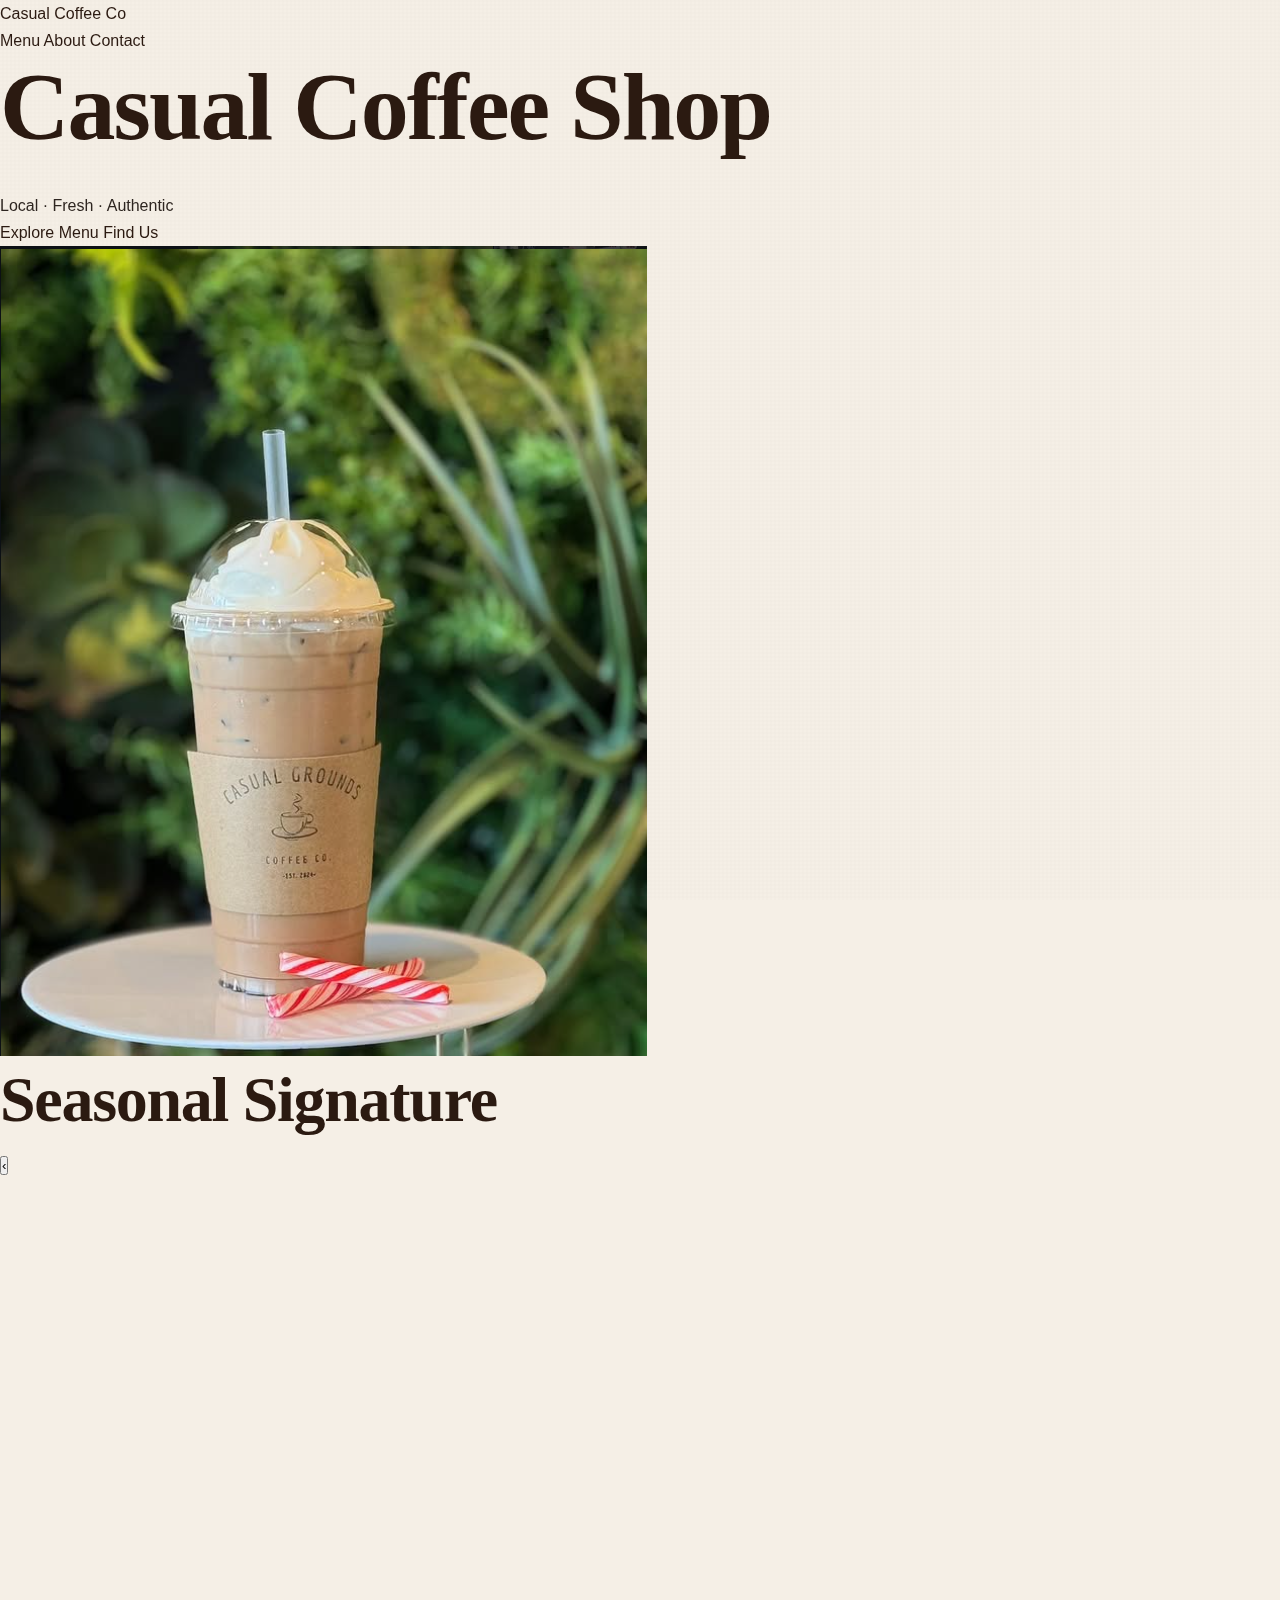
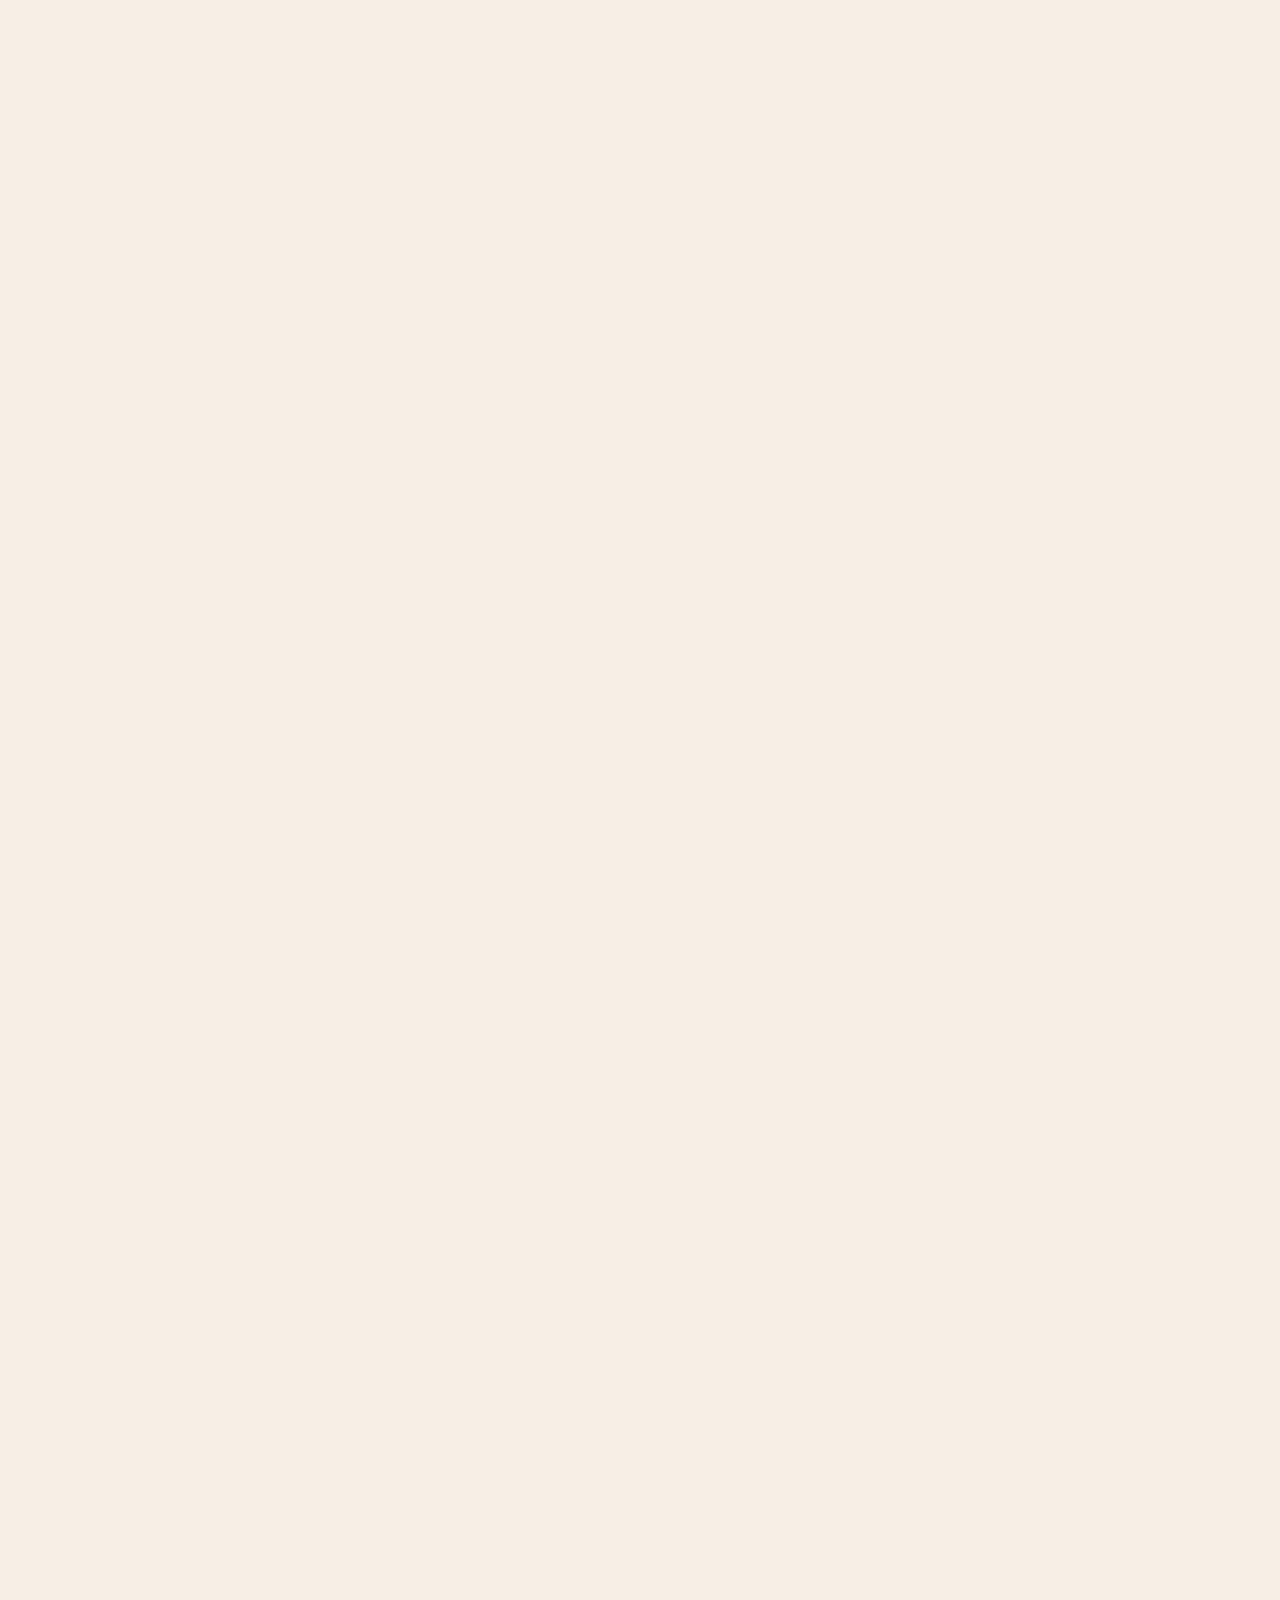
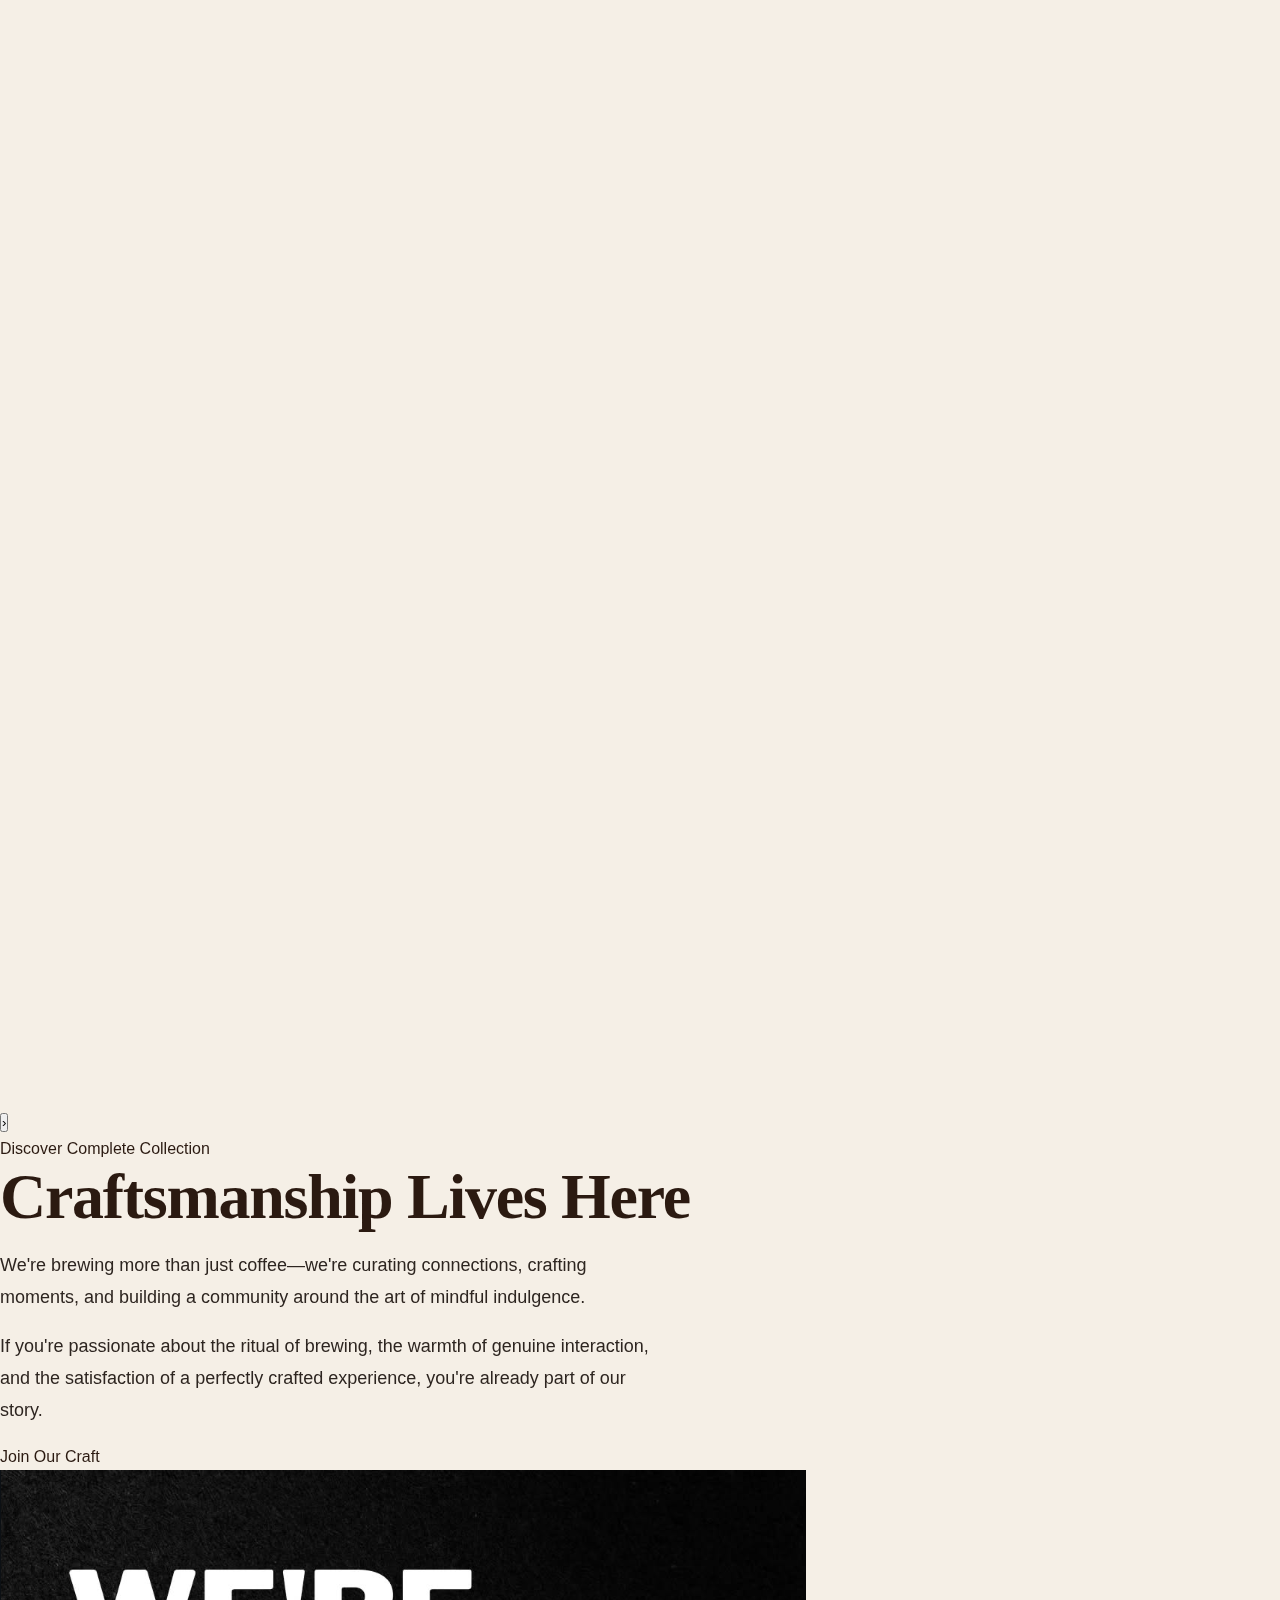
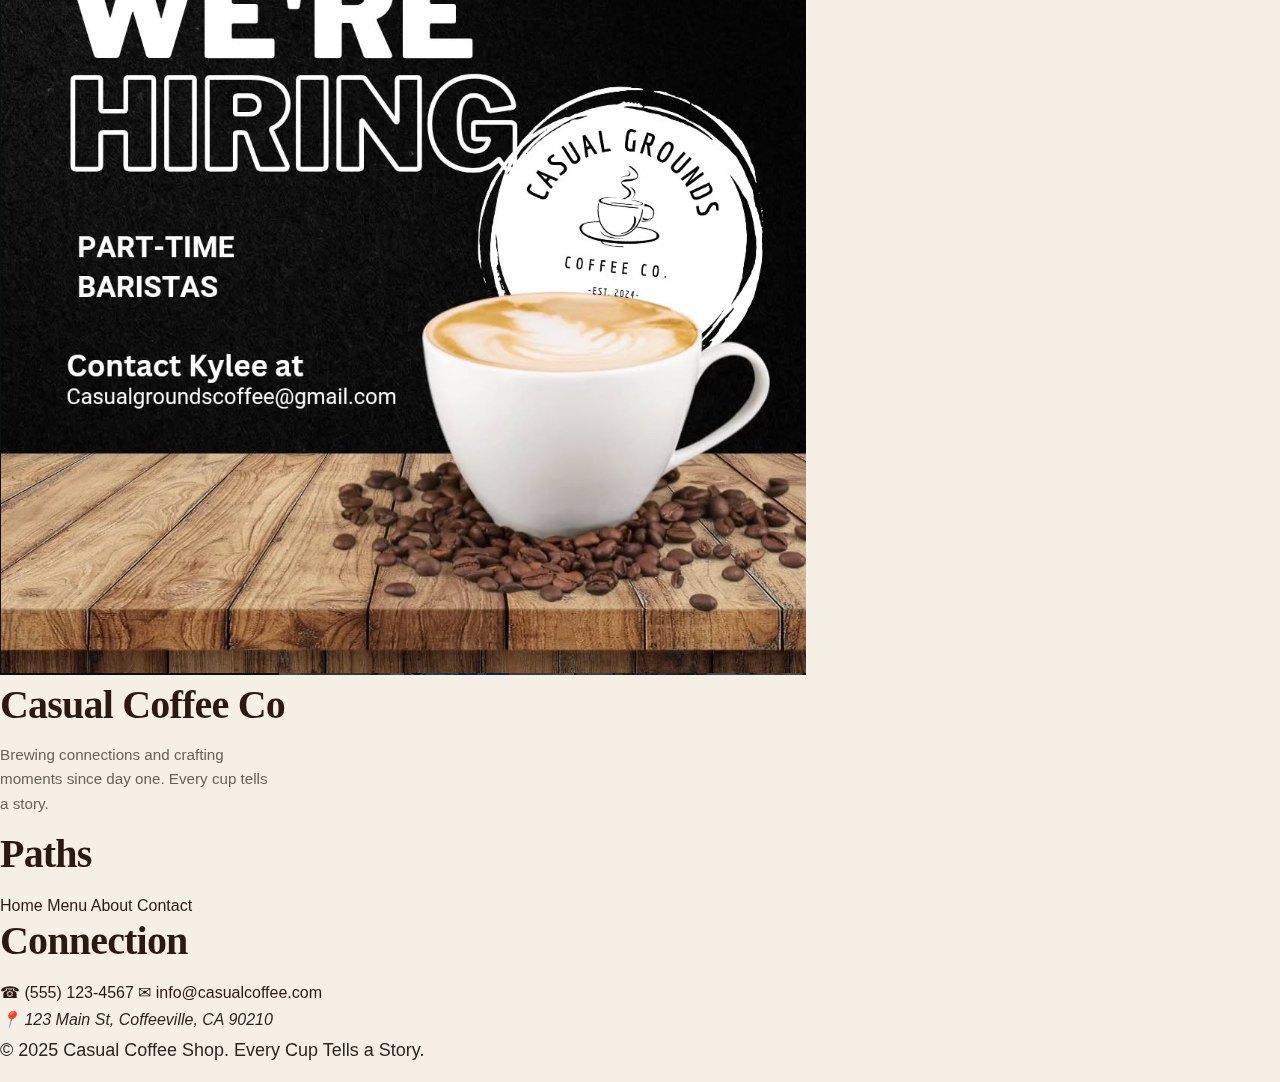
<file: index.html>
<!DOCTYPE html>
<html lang="en">

<head>
    <meta charset="UTF-8">
    <meta name="viewport" content="width=device-width, initial-scale=1.0">
    <meta name="description" content="Casual Coffee Shop - Local Coffee & Pastries">
    <title>Casual Coffee Shop</title>
    <link rel="preconnect" href="https://fonts.googleapis.com">
    <link rel="preconnect" href="https://fonts.gstatic.com" crossorigin>
    <link
        href="https://fonts.googleapis.com/css2?family=Crimson+Text:wght@400;600&family=Space+Grotesk:wght@300;500;700&display=swap"
        rel="stylesheet">
    <link rel="stylesheet" href="src/css/main.css">
    <link rel="stylesheet" href="src/css/responsive.css">
</head>

<body>
    <!-- Navigation with Mobile Menu -->
    <nav class="directional-nav">
        <div class="nav-core">
            <a href="index.html" class="logo-flow text-logo">
                <span class="logo-text">C<span class="logo-accent">a</span>sual</span>
                <span class="logo-slogan">Coffee Co</span>
            </a>

            <div class="nav-paths desktop-nav">
                <a href="src/pages/menu.html" class="path-link menu-path">Menu</a>
                <a href="src/pages/about.html" class="path-link about-path">About</a>
                <a href="src/pages/contact.html" class="path-link contact-path">Contact</a>
            </div>

            <!-- Mobile Menu Toggle -->
            <button class="mobile-menu-toggle" aria-label="Toggle Menu" aria-expanded="false">
                <span class="hamburger-icon"></span>
            </button>
        </div>

        <!-- Mobile Navigation Panel -->
        <div class="nav-paths mobile-nav" aria-hidden="true">
            <a href="src/pages/menu.html" class="path-link">Menu</a>
            <a href="src/pages/about.html" class="path-link">About</a>
            <a href="src/pages/contact.html" class="path-link">Contact</a>
        </div>
    </nav>

    <!-- Mobile Overlay -->
    <div class="mobile-overlay"></div>

    <!-- Fluid Experience -->
    <main class="experience-flow">
        <!-- Editorial Split-Screen Hero -->
        <section class="entry-sequence">
            <!-- Left Panel - Text Content -->
            <div class="atmospheric-layer">
                <div class="floating-statement">
                    <h1 class="architectural-type">
                        <span class="layer-one">Casual</span>
                        <span class="layer-two">Coffee Shop</span>
                    </h1>
                    <div class="essence-marker">
                        <span>Local · Fresh · Authentic</span>
                    </div>
                </div>

                <div class="entry-actions">
                    <a href="src/pages/menu.html" class="flow-action primary-flow">Explore Menu</a>
                    <a href="src/pages/contact.html" class="flow-action secondary-flow">Find Us</a>
                </div>
            </div>

            <!-- Right Panel - Hero Image -->
            <div class="coffee-silhouette">
                <div class="hero-cup-display">
                    <img src="src/images/coffee_cup.png" alt="Artisanal Coffee Cups" loading="eager">
                    <div class="cup-steam">
                        <div class="cup-steam-particle"></div>
                        <div class="cup-steam-particle"></div>
                        <div class="cup-steam-particle"></div>
                    </div>
                </div>
            </div>
        </section>

        <!-- Dynamic Product Landscape -->
        <section class="product-landscape">
            <h2 class="landmark-heading">Seasonal Signature</h2>

            <div class="carousel-container">
                <button class="carousel-arrow carousel-arrow-left" aria-label="Previous items">
                    ‹
                </button>

                <div class="carousel-wrapper">
                    <div class="carousel-track">
                    <!-- Product Pod One -->
                    <div class="product-pod carousel-item">
                        <div class="pod-visual">
                            <div class="shape-carrier">
                                <img src="src/images/white_chocolate_raspberry_macadamia_nut_latte.png"
                                    alt="White Chocolate Raspberry Macadamia Nut Latte" loading="lazy">
                            </div>
                            <div class="pod-accent"></div>
                        </div>
                        <div class="pod-narrative">
                            <h3>Velvet Harmony</h3>
                            <p>White Chocolate Raspberry Macadamia Nut Latte</p>
                            <span class="narrative-accent">Sweet indulgence reimagined</span>
                        </div>
                    </div>

                    <!-- Product Pod Two -->
                    <div class="product-pod carousel-item">
                        <div class="pod-visual">
                            <div class="shape-carrier">
                                <img src="src/images/Eggnog_latte.png" alt="Eggnog Latte" loading="lazy">
                            </div>
                            <div class="pod-accent"></div>
                        </div>
                        <div class="pod-narrative">
                            <h3>Festive Momentum</h3>
                            <p>Eggnog Latte</p>
                            <span class="narrative-accent">Holiday warmth in every sip</span>
                        </div>
                    </div>

                    <!-- Product Pod Three -->
                    <div class="product-pod carousel-item">
                        <div class="pod-visual">
                            <div class="shape-carrier">
                                <img src="src/images/white_chocolate_peppermint_latte.png" alt="White Chocolate Peppermint Latte" loading="lazy">
                            </div>
                            <div class="pod-accent"></div>
                        </div>
                        <div class="pod-narrative">
                            <h3>Winter's Kiss</h3>
                            <p>White Chocolate Peppermint Latte</p>
                            <span class="narrative-accent">Crisp winter refreshment</span>
                        </div>
                    </div>
                    </div>
                </div>

                <button class="carousel-arrow carousel-arrow-right" aria-label="Next items">
                    ›
                </button>
            </div>

            <div class="discovery-portal">
                <a href="src/pages/menu.html" class="portal-link">Discover Complete Collection</a>
            </div>
        </section>

        <!-- Community Canvas -->
        <section class="community-canvas">
            <div class="canvas-composition">
                <div class="narrative-canvas">
                    <h2>Craftsmanship Lives Here</h2>
                    <div class="story-weave">
                        <p class="story-thread">We're brewing more than just coffee—we're curating connections, crafting
                            moments, and building a community around the art of mindful indulgence.</p>
                        <p class="story-thread">If you're passionate about the ritual of brewing, the warmth of genuine
                            interaction, and the satisfaction of a perfectly crafted experience, you're already part of
                            our story.</p>
                    </div>
                    <a href="#" class="canvas-action">Join Our Craft</a>
                </div>

                <div class="visual-canvas">
                    <div class="canvas-frame">
                        <img src="src/images/careers.png" alt="Barista at work" loading="lazy">
                        <div class="frame-depth"></div>
                    </div>
                </div>
            </div>
        </section>
    </main>

    <!-- Branded Footer -->
    <footer class="grounding-footer">
        <div class="footer-fabric">
            <div class="fabric-section">
                <h3 class="fabric-title">Casual Coffee Co</h3>
                <p class="footer-tagline"
                    style="color: var(--latte-cream); opacity: 0.7; font-size: 0.95rem; line-height: 1.6; max-width: 280px;">
                    Brewing connections and crafting moments since day one. Every cup tells a story.</p>
            </div>
            <div class="fabric-section">
                <h3 class="fabric-title">Paths</h3>
                <nav class="path-nav">
                    <a href="#entry-sequence" class="active">Home</a>
                    <a href="src/pages/menu.html">Menu</a>
                    <a href="src/pages/about.html">About</a>
                    <a href="src/pages/contact.html">Contact</a>
                </nav>
            </div>
            <div class="fabric-section">
                <h3 class="fabric-title">Connection</h3>
                <div class="connection-details">
                    <a href="tel:+15551234567" class="connect-link">☎ (555) 123-4567</a>
                    <a href="mailto:info@casualcoffee.com" class="connect-link">✉ info@casualcoffee.com</a>
                    <address class="connect-link">📍 123 Main St, Coffeeville, CA 90210</address>
                </div>
            </div>
        </div>
        <div class="fabric-base">
            <p>&copy; 2025 Casual Coffee Shop. Every Cup Tells a Story.</p>
        </div>
    </footer>

    <script src="src/js/main.js" defer></script>
    <script>
        document.addEventListener('DOMContentLoaded', function() {
            const carouselTrack = document.querySelector('.carousel-track');
            const leftArrow = document.querySelector('.carousel-arrow-left');
            const rightArrow = document.querySelector('.carousel-arrow-right');

            if (carouselTrack && leftArrow && rightArrow) {
                const carouselItems = Array.from(carouselTrack.querySelectorAll('.carousel-item'));
                const itemCount = carouselItems.length;
                const itemWidth = 316; // 300px width + 16px gap

                // Clone items for infinite effect - clone all items and append/prepend
                const clonedItemsAfter = carouselItems.map(item => item.cloneNode(true));
                const clonedItemsBefore = carouselItems.map(item => item.cloneNode(true));

                // Append clones after original items
                clonedItemsAfter.forEach(clone => carouselTrack.appendChild(clone));

                // Prepend clones before original items
                clonedItemsBefore.reverse().forEach(clone => carouselTrack.insertBefore(clone, carouselTrack.firstChild));

                // Start at the first real item (after the prepended clones)
                let currentIndex = itemCount;
                let isAnimating = false;

                // Set initial position without transition
                carouselTrack.style.transition = 'none';
                carouselTrack.style.transform = `translateX(-${currentIndex * itemWidth}px)`;

                // Re-enable transition after a brief moment
                setTimeout(() => {
                    carouselTrack.style.transition = 'transform 0.4s cubic-bezier(0.4, 0, 0.2, 1)';
                }, 50);

                // Function to move carousel
                function moveCarousel(direction) {
                    if (isAnimating) return;
                    isAnimating = true;

                    if (direction === 'left') {
                        currentIndex--;
                    } else {
                        currentIndex++;
                    }

                    // Apply transform with transition
                    carouselTrack.style.transition = 'transform 0.4s cubic-bezier(0.4, 0, 0.2, 1)';
                    carouselTrack.style.transform = `translateX(-${currentIndex * itemWidth}px)`;

                    // After transition, check if we need to reset position
                    setTimeout(() => {
                        // If we're at the end (showing cloned items), reset to the beginning
                        if (currentIndex >= itemCount * 2) {
                            carouselTrack.style.transition = 'none';
                            currentIndex = itemCount;
                            carouselTrack.style.transform = `translateX(-${currentIndex * itemWidth}px)`;
                        }
                        // If we're at the beginning (showing cloned items), reset to the end
                        else if (currentIndex < itemCount) {
                            carouselTrack.style.transition = 'none';
                            currentIndex = itemCount * 2 - 1;
                            carouselTrack.style.transform = `translateX(-${currentIndex * itemWidth}px)`;
                        }

                        isAnimating = false;
                    }, 400); // Match transition duration
                }

                // Arrow event listeners
                leftArrow.addEventListener('click', () => moveCarousel('left'));
                rightArrow.addEventListener('click', () => moveCarousel('right'));
            }
        });
    </script>
</body>

</html>
</file>
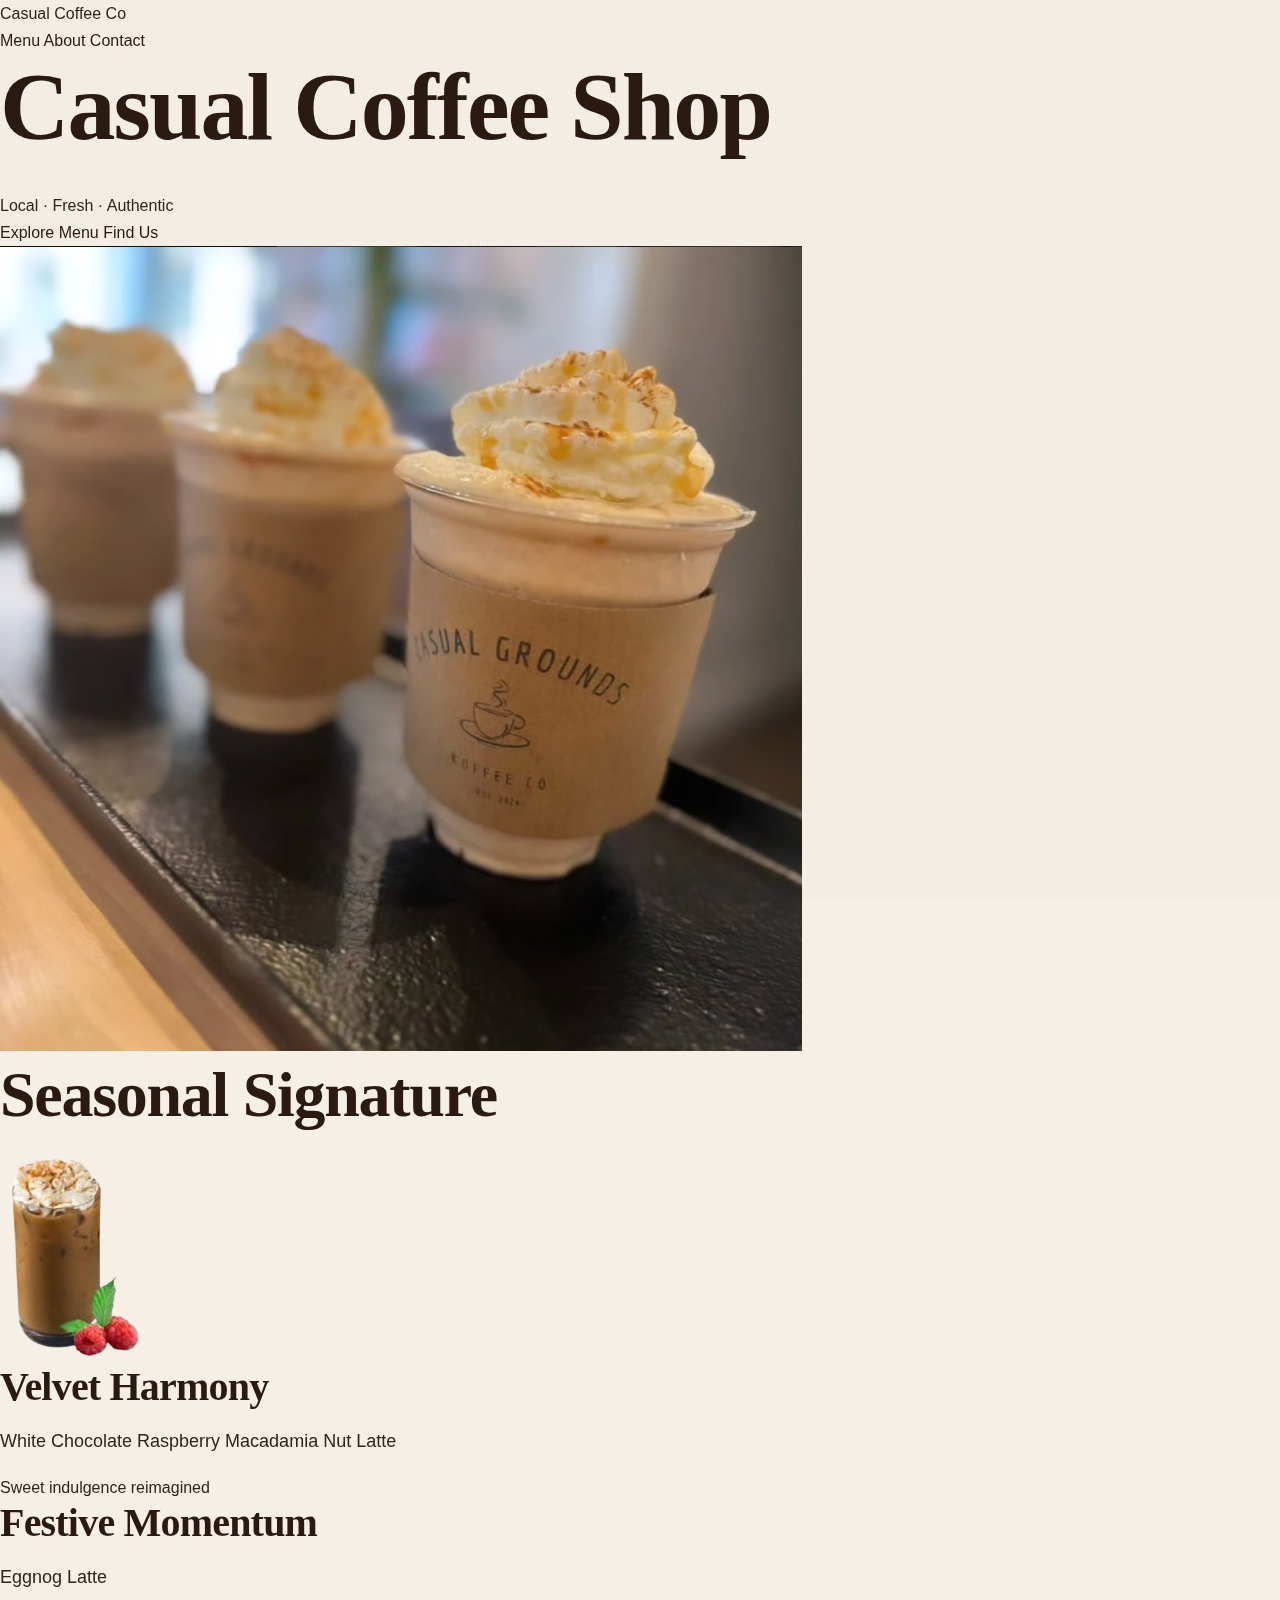
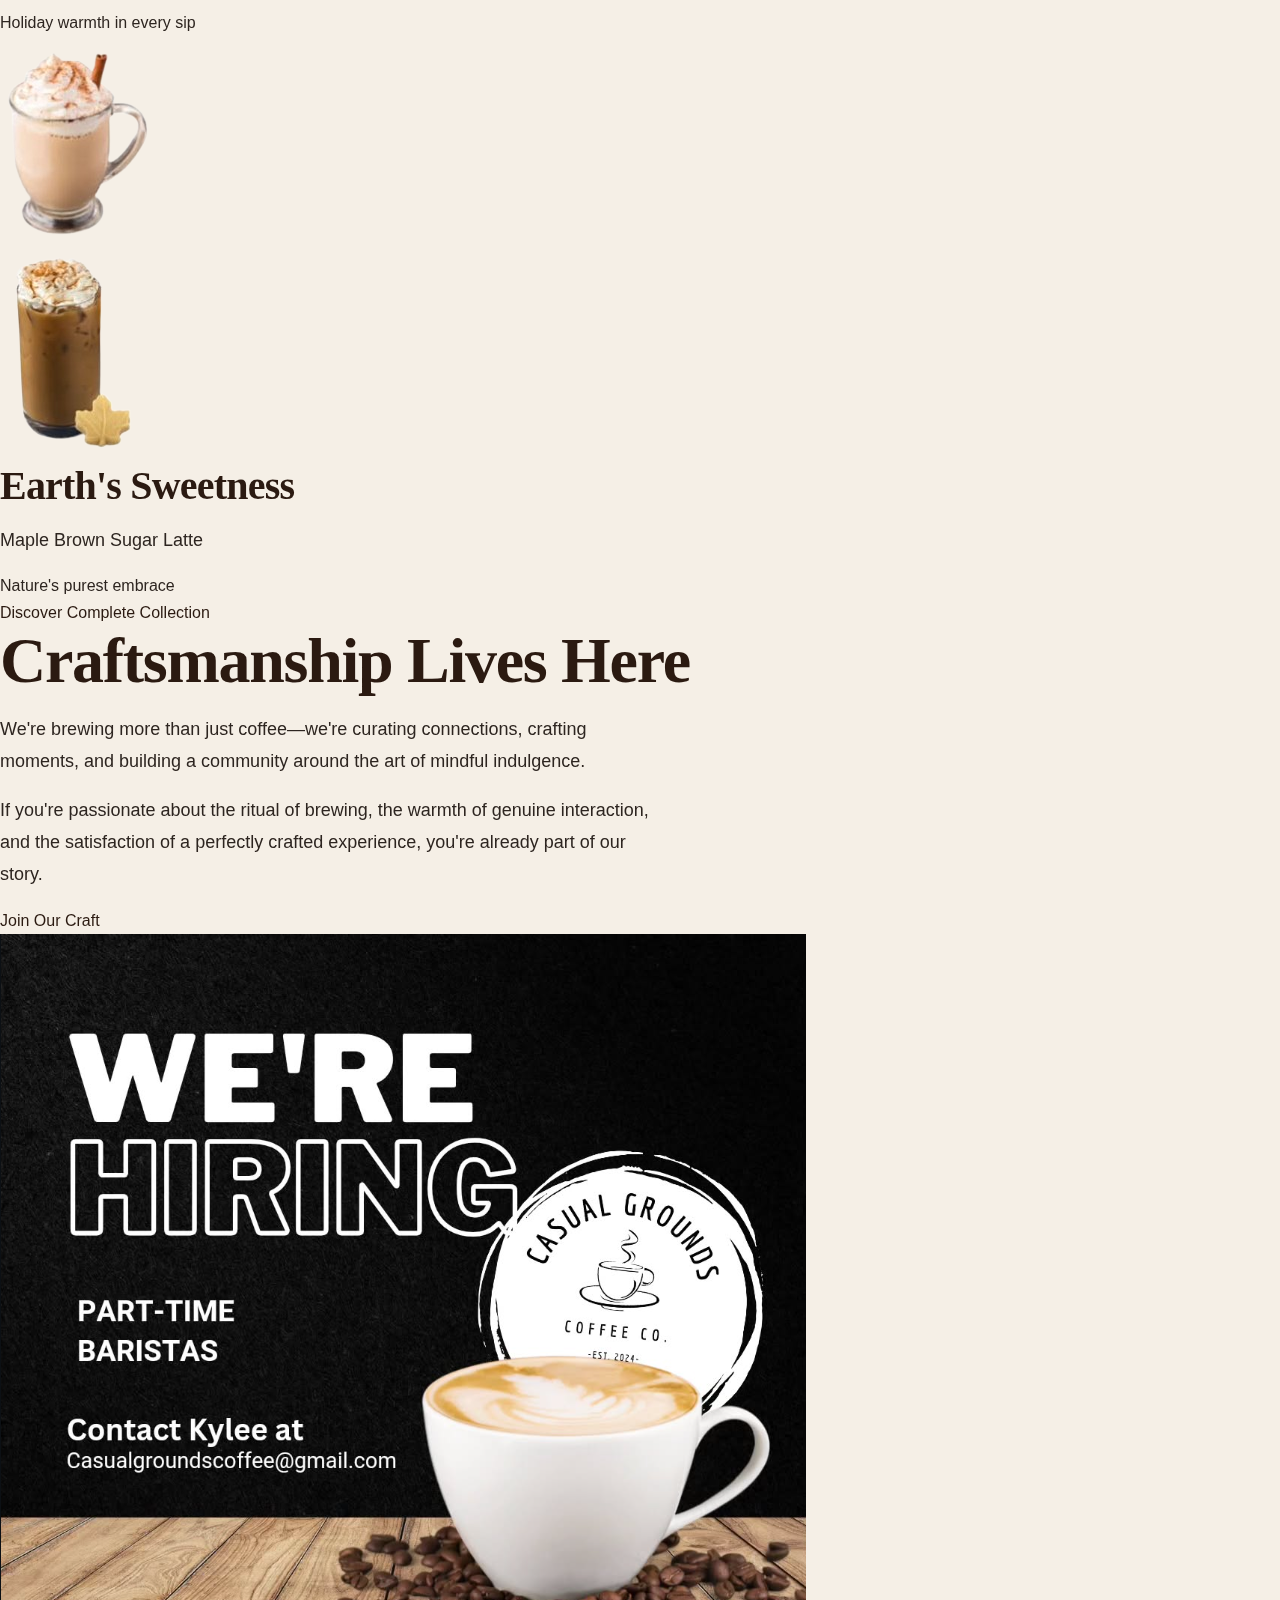
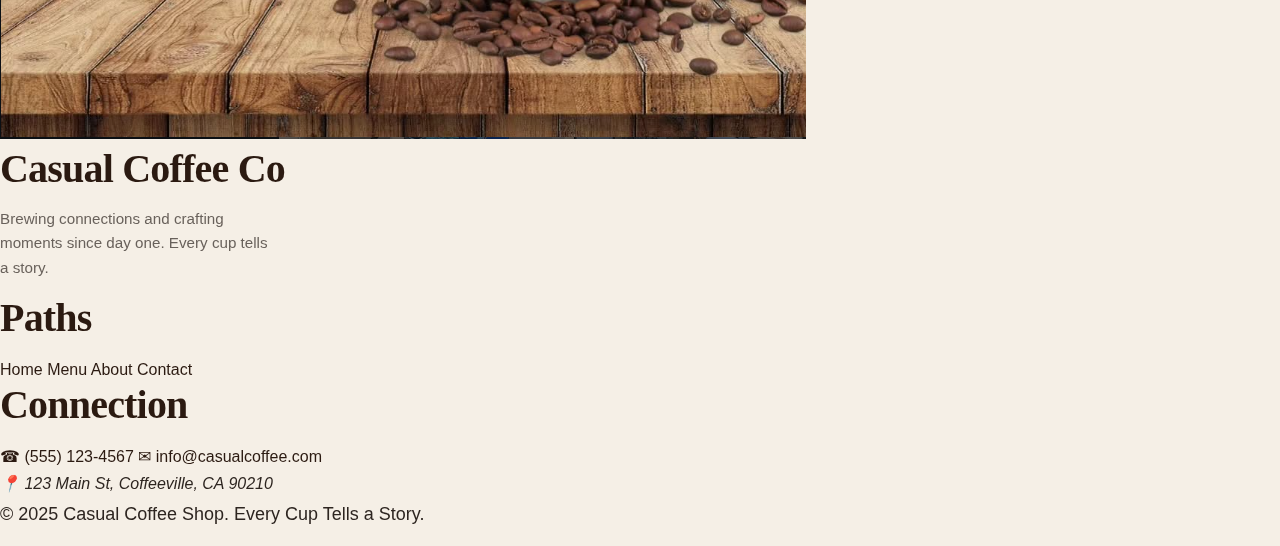
<file: src/index.html>
<!DOCTYPE html>
<html lang="en">

<head>
    <meta charset="UTF-8">
    <meta name="viewport" content="width=device-width, initial-scale=1.0">
    <meta name="description" content="Casual Coffee Shop - Local Coffee & Pastries">
    <title>Casual Coffee Shop</title>
    <link rel="preconnect" href="https://fonts.googleapis.com">
    <link rel="preconnect" href="https://fonts.gstatic.com" crossorigin>
    <link
        href="https://fonts.googleapis.com/css2?family=Crimson+Text:wght@400;600&family=Space+Grotesk:wght@300;500;700&display=swap"
        rel="stylesheet">
    <link rel="stylesheet" href="css/main.css">
    <link rel="stylesheet" href="css/responsive.css">
</head>

<body>
    <!-- Navigation with Mobile Menu -->
    <nav class="directional-nav">
        <div class="nav-core">
            <div class="logo-flow text-logo">
                <span class="logo-text">C<span class="logo-accent">a</span>sual</span>
                <span class="logo-slogan">Coffee Co</span>
            </div>

            <!-- Desktop Navigation -->
            <div class="nav-paths desktop-nav">
                <a href="pages/menu.html" class="path-link menu-path">Menu</a>
                <a href="pages/about.html" class="path-link about-path">About</a>
                <a href="pages/contact.html" class="path-link contact-path">Contact</a>
            </div>

            <!-- Mobile Menu Toggle -->
            <button class="mobile-menu-toggle" aria-label="Toggle Menu" aria-expanded="false">
                <span class="hamburger-icon"></span>
            </button>
        </div>

        <!-- Mobile Navigation Panel -->
        <div class="nav-paths mobile-nav" aria-hidden="true">
            <a href="pages/menu.html" class="path-link">Menu</a>
            <a href="pages/about.html" class="path-link">About</a>
            <a href="pages/contact.html" class="path-link">Contact</a>
        </div>
    </nav>

    <!-- Mobile Overlay -->
    <div class="mobile-overlay"></div>

    <!-- Fluid Experience -->
    <main class="experience-flow">
        <!-- Editorial Split-Screen Hero -->
        <section class="entry-sequence">
            <!-- Left Panel - Text Content -->
            <div class="atmospheric-layer">
                <div class="floating-statement">
                    <h1 class="architectural-type">
                        <span class="layer-one">Casual</span>
                        <span class="layer-two">Coffee Shop</span>
                    </h1>
                    <div class="essence-marker">
                        <span>Local · Fresh · Authentic</span>
                    </div>
                </div>

                <div class="entry-actions">
                    <a href="pages/menu.html" class="flow-action primary-flow">Explore Menu</a>
                    <a href="pages/contact.html" class="flow-action secondary-flow">Find Us</a>
                </div>
            </div>

            <!-- Right Panel - Hero Image -->
            <div class="coffee-silhouette">
                <div class="hero-cup-display">
                    <img src="images/coffeecups.png" alt="Artisanal Coffee Cups" loading="eager">
                    <div class="cup-steam">
                        <div class="cup-steam-particle"></div>
                        <div class="cup-steam-particle"></div>
                        <div class="cup-steam-particle"></div>
                    </div>
                </div>
            </div>
        </section>

        <!-- Dynamic Product Landscape -->
        <section class="product-landscape">
            <h2 class="landmark-heading">Seasonal Signature</h2>

            <div class="scattered-display">
                <!-- Product Pod One -->
                <div class="product-pod pod-primary">
                    <div class="pod-visual">
                        <div class="shape-carrier">
                            <img src="images/white_chocolate_raspberry_macadamia_nut_latte.png"
                                alt="White Chocolate Raspberry Macadamia Nut Latte" loading="lazy">
                        </div>
                        <div class="pod-accent"></div>
                    </div>
                    <div class="pod-narrative">
                        <h3>Velvet Harmony</h3>
                        <p>White Chocolate Raspberry Macadamia Nut Latte</p>
                        <span class="narrative-accent">Sweet indulgence reimagined</span>
                    </div>
                </div>

                <!-- Product Pod Two -->
                <div class="product-pod pod-secondary">
                    <div class="pod-narrative">
                        <h3>Festive Momentum</h3>
                        <p>Eggnog Latte</p>
                        <span class="narrative-accent">Holiday warmth in every sip</span>
                    </div>
                    <div class="pod-visual">
                        <div class="shape-carrier">
                            <img src="images/Eggnog_latte.png" alt="Eggnog Latte" loading="lazy">
                        </div>
                        <div class="pod-accent"></div>
                    </div>
                </div>

                <!-- Product Pod Three -->
                <div class="product-pod pod-tertiary">
                    <div class="pod-visual">
                        <div class="shape-carrier">
                            <img src="images/maple_brown_sugar_latte.png" alt="Maple Brown Sugar Latte" loading="lazy">
                        </div>
                        <div class="pod-accent"></div>
                    </div>
                    <div class="pod-narrative">
                        <h3>Earth's Sweetness</h3>
                        <p>Maple Brown Sugar Latte</p>
                        <span class="narrative-accent">Nature's purest embrace</span>
                    </div>
                </div>
            </div>

            <div class="discovery-portal">
                <a href="pages/menu.html" class="portal-link">Discover Complete Collection</a>
            </div>
        </section>

        <!-- Community Canvas -->
        <section class="community-canvas">
            <div class="canvas-composition">
                <div class="narrative-canvas">
                    <h2>Craftsmanship Lives Here</h2>
                    <div class="story-weave">
                        <p class="story-thread">We're brewing more than just coffee—we're curating connections, crafting
                            moments, and building a community around the art of mindful indulgence.</p>
                        <p class="story-thread">If you're passionate about the ritual of brewing, the warmth of genuine
                            interaction, and the satisfaction of a perfectly crafted experience, you're already part of
                            our story.</p>
                    </div>
                    <a href="#" class="canvas-action">Join Our Craft</a>
                </div>

                <div class="visual-canvas">
                    <div class="canvas-frame">
                        <img src="images/careers.png" alt="Barista at work" loading="lazy">
                        <div class="frame-depth"></div>
                    </div>
                </div>
            </div>
        </section>
    </main>

    <!-- Branded Footer -->
    <footer class="grounding-footer">
        <div class="footer-fabric">
            <div class="fabric-section">
                <h3 class="fabric-title">Casual Coffee Co</h3>
                <p class="footer-tagline"
                    style="color: var(--latte-cream); opacity: 0.7; font-size: 0.95rem; line-height: 1.6; max-width: 280px;">
                    Brewing connections and crafting moments since day one. Every cup tells a story.</p>
            </div>
            <div class="fabric-section">
                <h3 class="fabric-title">Paths</h3>
                <nav class="path-nav">
                    <a href="#entry-sequence" class="active">Home</a>
                    <a href="pages/menu.html">Menu</a>
                    <a href="pages/about.html">About</a>
                    <a href="pages/contact.html">Contact</a>
                </nav>
            </div>
            <div class="fabric-section">
                <h3 class="fabric-title">Connection</h3>
                <div class="connection-details">
                    <a href="tel:+15551234567" class="connect-link">☎ (555) 123-4567</a>
                    <a href="mailto:info@casualcoffee.com" class="connect-link">✉ info@casualcoffee.com</a>
                    <address class="connect-link">📍 123 Main St, Coffeeville, CA 90210</address>
                </div>
            </div>
        </div>
        <div class="fabric-base">
            <p>&copy; 2025 Casual Coffee Shop. Every Cup Tells a Story.</p>
        </div>
    </footer>

    <script src="js/main.js" defer></script>
</body>

</html>
</file>
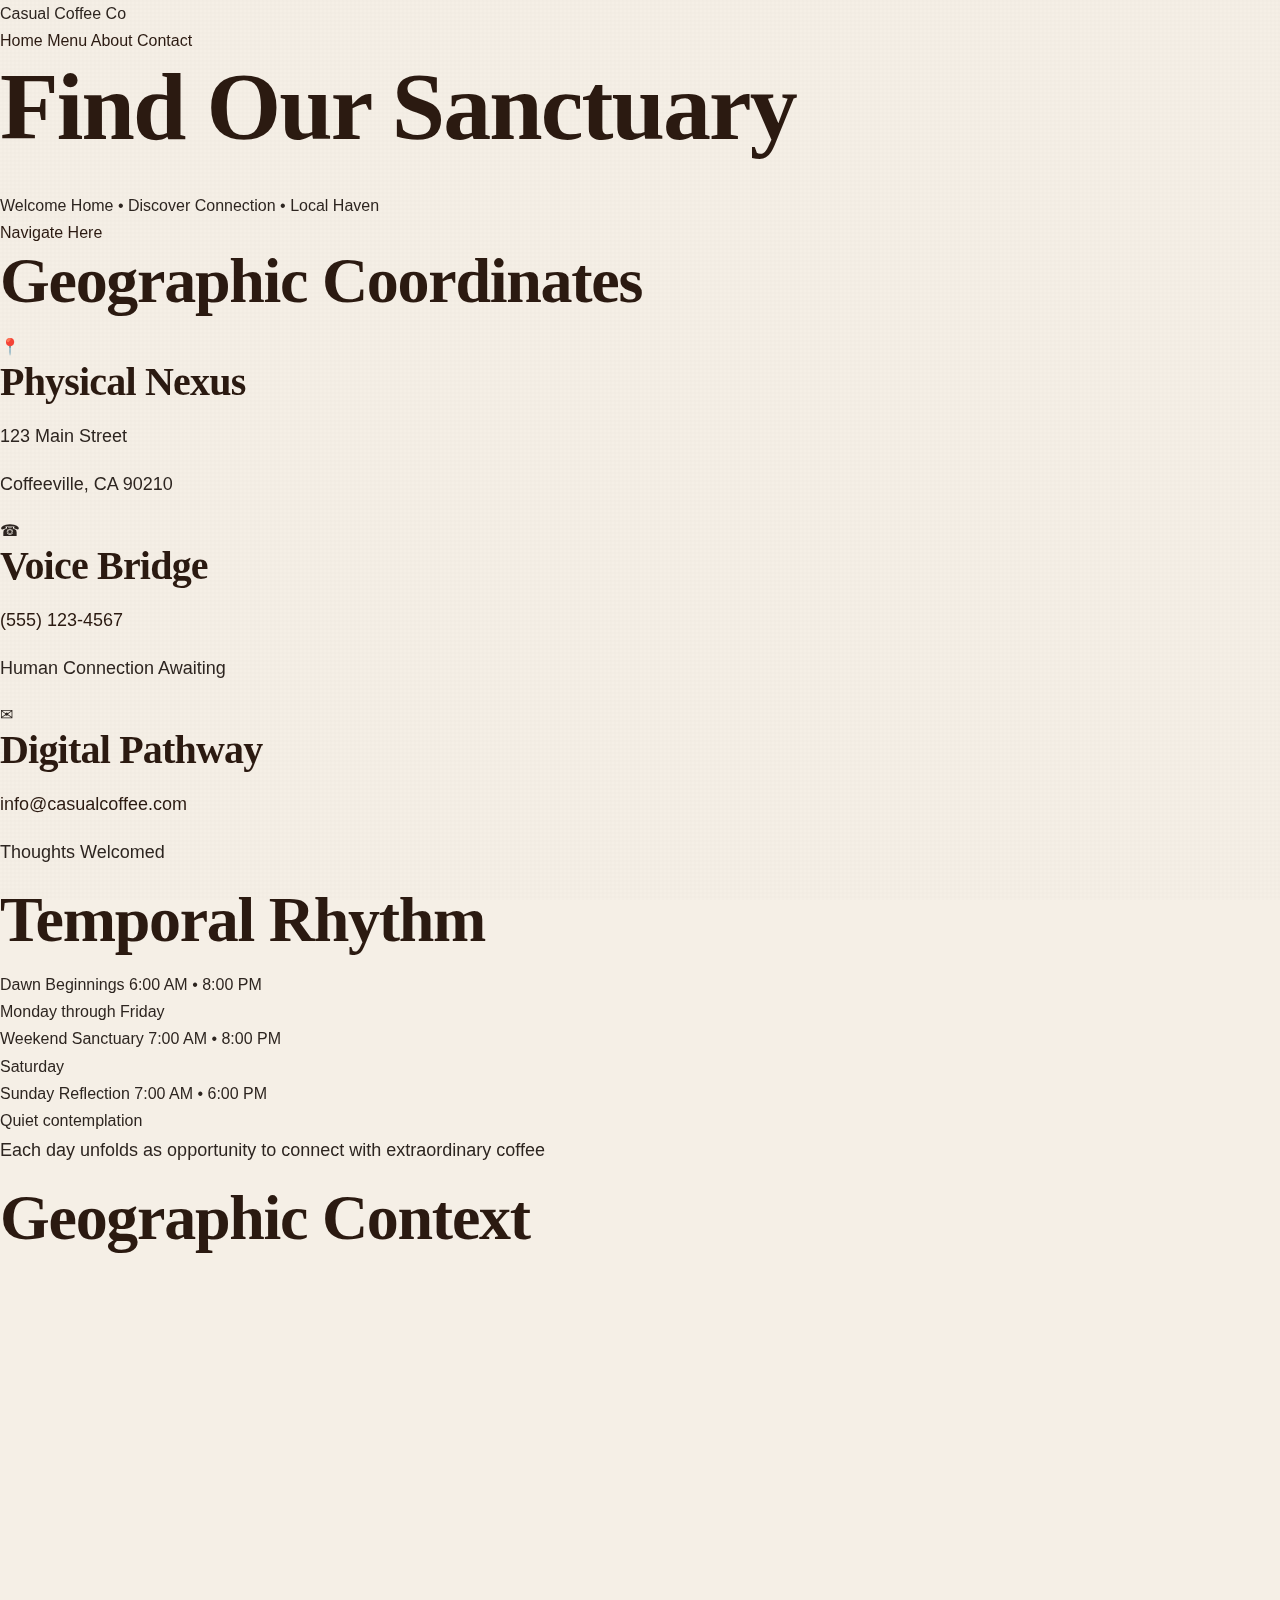
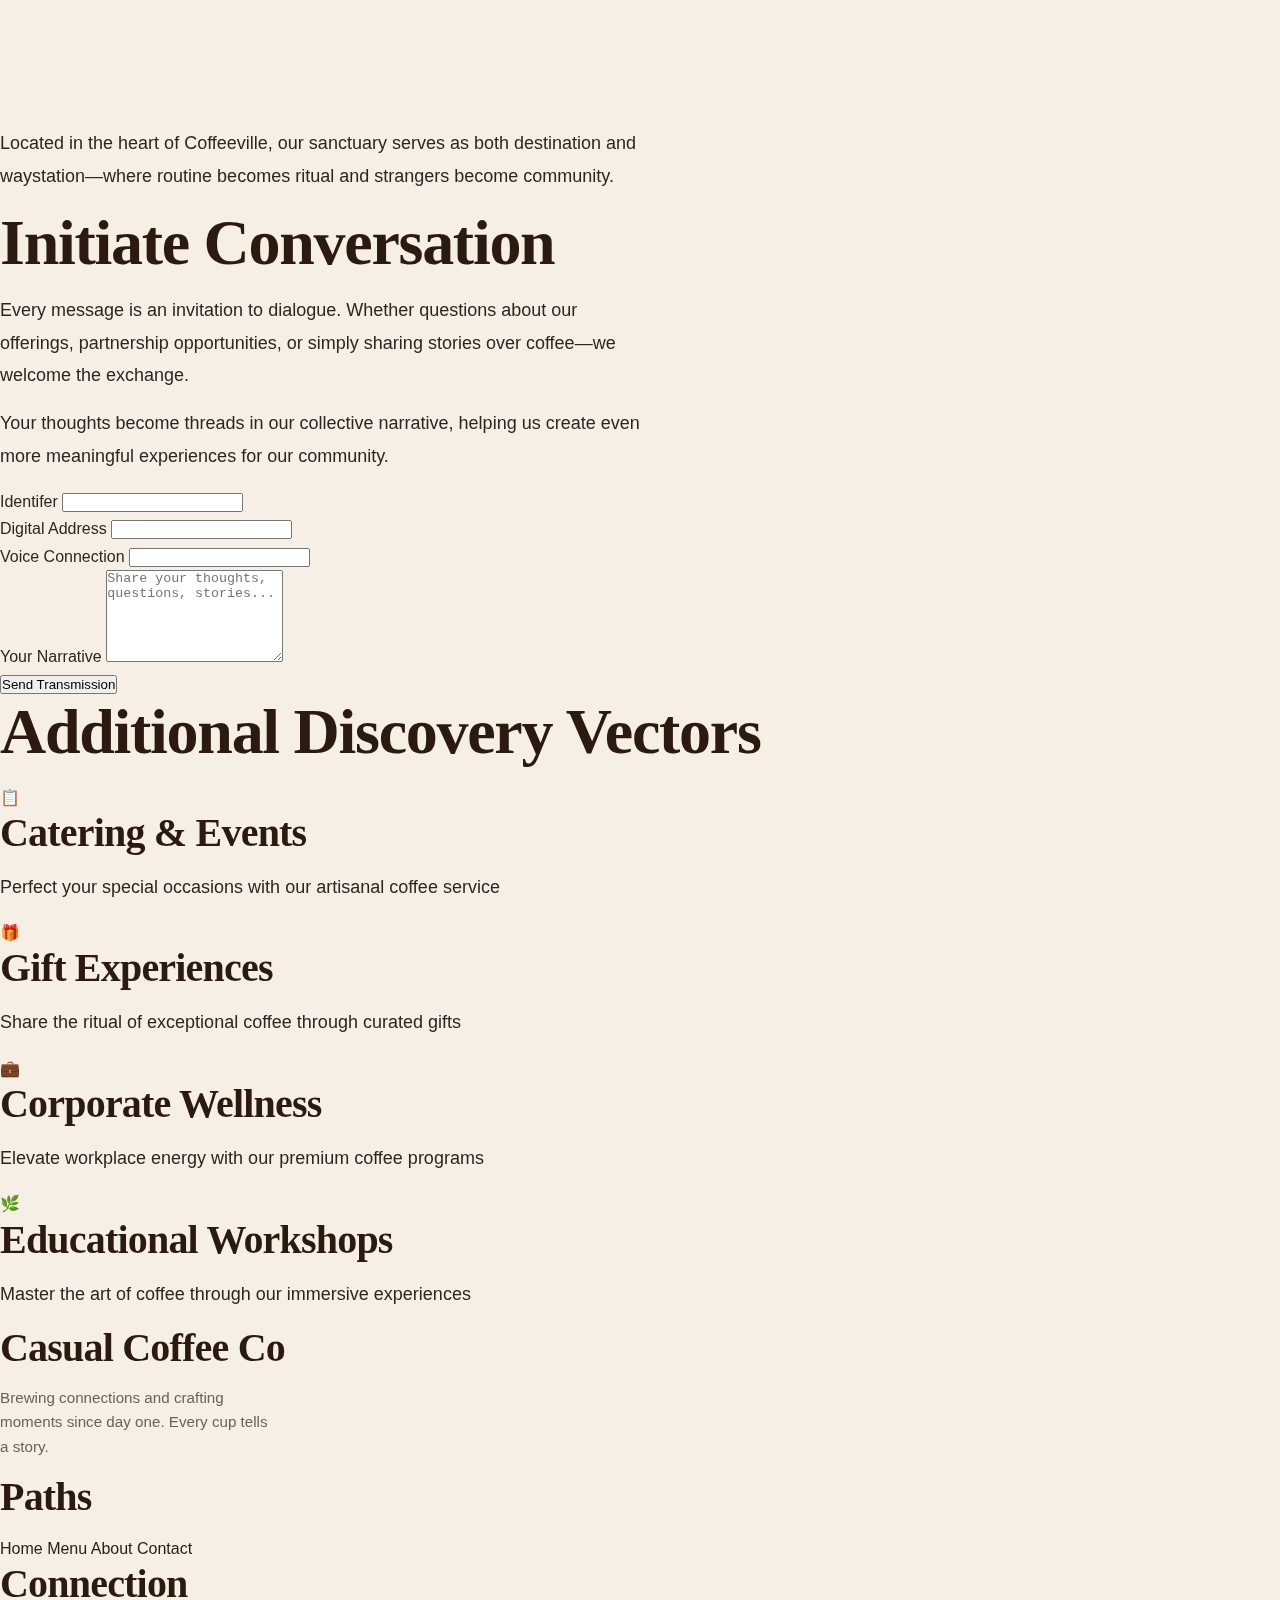
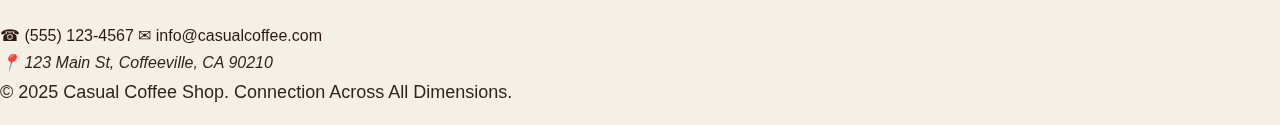
<file: src/pages/contact.html>
<!DOCTYPE html>
<html lang="en">

<head>
    <meta charset="UTF-8">
    <meta name="viewport" content="width=device-width, initial-scale=1.0">
    <meta name="description" content="Contact Casual Coffee Shop - Hours, Location, and Contact Information">
    <title>Contact - Casual Coffee Shop</title>
    <link rel="preconnect" href="https://fonts.googleapis.com">
    <link rel="preconnect" href="https://fonts.gstatic.com" crossorigin>
    <link
        href="https://fonts.googleapis.com/css2?family=Crimson+Text:wght@400;600&family=Space+Grotesk:wght@300;500;700&display=swap"
        rel="stylesheet">
    <link rel="stylesheet" href="../css/main.css">
    <link rel="stylesheet" href="../css/responsive.css">
</head>

<body>
    <!-- Directional Navigation -->
    <nav class="directional-nav">
        <div class="nav-core">
            <div class="logo-flow text-logo">
                <span class="logo-text">C<span class="logo-accent">a</span>sual</span>
                <span class="logo-slogan">Coffee Co</span>
            </div>
            <div class="nav-paths">
                <a href="../index.html" class="path-link">Home</a>
                <a href="menu.html" class="path-link">Menu</a>
                <a href="about.html" class="path-link">About</a>
                <a href="contact.html" class="path-link active-path">Contact</a>
            </div>
        </div>
    </nav>

    <!-- Fluid Connection Experience -->
    <main class="experience-flow">
        <!-- Connection Hub -->
        <section class="connection-hub">
            <div class="hub-atmosphere">
                <div class="proximity-statement">
                    <h1 class="connection-horizon">
                        <span class="horizon-fragment">Find</span>
                        <span class="horizon-fragment">Our</span>
                        <span class="horizon-fragment">Sanctuary</span>
                    </h1>
                    <div class="location-marker">
                        <span>Welcome Home • Discover Connection • Local Haven</span>
                    </div>
                </div>

                <div class="arrival-paths">
                    <div class="navigation-adjuncts">
                        <div class="adjunct-particle"></div>
                        <div class="adjunct-particle"></div>
                        <div class="adjunct-particle"></div>
                    </div>
                </div>

                <div class="arrival-initiator">
                    <a href="#connection-details" class="flow-connection primary-momentum">Navigate Here</a>
                </div>
            </div>
        </section>

        <!-- Geographic Mandala -->
        <section class="geographic-mandala" id="connection-details">
            <div class="mandala-framework">
                <!-- Coordinate Scroll -->
                <div class="coordinate-scroll">
                    <div class="coordinate-canvas">
                        <h2 class="coordinate-title">Geographic Coordinates</h2>
                        <div class="coordinate-display">
                            <div class="spatial-node">
                                <span class="node-accent">📍</span>
                                <h3>Physical Nexus</h3>
                                <div class="nexus-details">
                                    <p>123 Main Street</p>
                                    <p>Coffeeville, CA 90210</p>
                                </div>
                            </div>
                            <div class="spatial-node">
                                <span class="node-accent">☎</span>
                                <h3>Voice Bridge</h3>
                                <div class="nexus-details">
                                    <p><a href="tel:+15551234567">(555) 123-4567</a></p>
                                    <p>Human Connection Awaiting</p>
                                </div>
                            </div>
                            <div class="spatial-node">
                                <span class="node-accent">✉</span>
                                <h3>Digital Pathway</h3>
                                <div class="nexus-details">
                                    <p><a href="mailto:info@casualcoffee.com">info@casualcoffee.com</a></p>
                                    <p>Thoughts Welcomed</p>
                                </div>
                            </div>
                        </div>
                    </div>
                </div>

                <!-- Temporal Weave (Hours) -->
                <div class="temporal-weave">
                    <div class="weave-canvas">
                        <h2 class="weave-title">Temporal Rhythm</h2>
                        <div class="rhythm-pattern">
                            <div class="temporal-strand">
                                <span class="strand-day">Dawn Beginnings</span>
                                <span class="strand-hours">6:00 AM • 8:00 PM</span>
                                <div class="strand-description">Monday through Friday</div>
                            </div>
                            <div class="temporal-strand weekend-strand">
                                <span class="strand-day">Weekend Sanctuary</span>
                                <span class="strand-hours">7:00 AM • 8:00 PM</span>
                                <div class="strand-description">Saturday</div>
                            </div>
                            <div class="temporal-strand weekend-strand">
                                <span class="strand-day">Sunday Reflection</span>
                                <span class="strand-hours">7:00 AM • 6:00 PM</span>
                                <div class="strand-description">Quiet contemplation</div>
                            </div>
                            <div class="temporal-marker">
                                <p>Each day unfolds as opportunity to connect with extraordinary coffee</p>
                            </div>
                        </div>
                    </div>
                </div>
            </div>
        </section>

        <!-- Geographic Illuminations -->
        <section class="spatial-illuminations">
            <div class="illuminations-framework">
                <h2 class="illuminations-monument">Geographic Context</h2>

                <div class="map-medium">
                    <div class="cartographic-frame">
                        <iframe
                            src="https://www.google.com/maps/embed?pb=!1m18!1m12!1m3!1d3153.075565452345!2d-122.4212287!3d37.7749297!2m3!1f0!2f0!3f0!3m2!1i1024!2i768!4f13.1!3m3!1m2!1s0x8085818c9bc4f3ab%3A0x4d9595b8a0f55b5b!2s123%20Main%20St%2C%20Coffeeville%2C%20CA%2090210!5e0!3m2!1sen!2sus!4v1635456789012!5m2!1sen!2sus"
                            width="100%" height="450" style="border:0;" allowfullscreen="" loading="lazy"
                            referrerpolicy="no-referrer-when-downgrade" title="Casual Coffee Shop Location"></iframe>
                        <div class="frame-luminance asymmetric-luminance"></div>
                        <div class="frame-luminance symmetric-luminance"></div>
                    </div>
                    <div class="contextual-narrative">
                        <p>Located in the heart of Coffeeville, our sanctuary serves as both destination and
                            waystation—where routine becomes ritual and strangers become community.</p>
                    </div>
                </div>
            </div>
        </section>

        <!-- Dialogue Bridge -->
        <section class="dialogue-bridge">
            <div class="bridge-composition">
                <div class="conversation-portal">
                    <h2 class="portal-title">Initiate Conversation</h2>
                    <div class="communication-weave">
                        <p class="communication-strand">Every message is an invitation to dialogue. Whether questions
                            about our offerings, partnership opportunities, or simply sharing stories over coffee—we
                            welcome the exchange.</p>
                        <p class="communication-strand">Your thoughts become threads in our collective narrative,
                            helping us create even more meaningful experiences for our community.</p>
                    </div>
                </div>

                <div class="interaction-form">
                    <form id="contactForm" class="interaction-matrix">
                        <div class="input-cluster">
                            <div class="matrix-cell">
                                <label for="name" class="cell-label">Identifer</label>
                                <input type="text" id="name" name="name" required minlength="2" maxlength="50"
                                    class="cell-input">
                            </div>
                            <div class="matrix-cell">
                                <label for="email" class="cell-label">Digital Address</label>
                                <input type="email" id="email" name="email" required class="cell-input">
                            </div>
                        </div>

                        <div class="input-cluster">
                            <div class="matrix-cell">
                                <label for="phone" class="cell-label">Voice Connection</label>
                                <input type="tel" id="phone" name="phone" pattern="[0-9]{3}-[0-9]{3}-[0-9]{4}"
                                    class="cell-input">
                            </div>
                        </div>

                        <div class="narrative-cell">
                            <label for="message" class="cell-label">Your Narrative</label>
                            <textarea id="message" name="message" rows="6" required minlength="10" maxlength="1000"
                                class="narrative-input"
                                placeholder="Share your thoughts, questions, stories..."></textarea>
                        </div>

                        <div class="transmission-portal">
                            <button type="submit" class="transmission-button">
                                <span class="button-text">Send Transmission</span>
                                <div class="transmission-pulse"></div>
                            </button>
                        </div>
                    </form>
                </div>
            </div>
        </section>

        <!-- Discovery Pathways -->
        <section class="pathway-constellation">
            <h2 class="constellation-monument">Additional Discovery Vectors</h2>

            <div class="pathway-grid">
                <div class="pathway-vector">
                    <div class="vector-icon">📋</div>
                    <h3>Catering & Events</h3>
                    <p>Perfect your special occasions with our artisanal coffee service</p>
                </div>
                <div class="pathway-vector">
                    <div class="vector-icon">🎁</div>
                    <h3>Gift Experiences</h3>
                    <p>Share the ritual of exceptional coffee through curated gifts</p>
                </div>
                <div class="pathway-vector">
                    <div class="vector-icon">💼</div>
                    <h3>Corporate Wellness</h3>
                    <p>Elevate workplace energy with our premium coffee programs</p>
                </div>
                <div class="pathway-vector">
                    <div class="vector-icon">🌿</div>
                    <h3>Educational Workshops</h3>
                    <p>Master the art of coffee through our immersive experiences</p>
                </div>
            </div>
        </section>
    </main>

    <!-- Branded Footer -->
    <footer class="grounding-footer">
        <div class="footer-fabric">
            <div class="fabric-section">
                <h3 class="fabric-title">Casual Coffee Co</h3>
                <p class="footer-tagline"
                    style="color: var(--latte-cream); opacity: 0.7; font-size: 0.95rem; line-height: 1.6; max-width: 280px;">
                    Brewing connections and crafting moments since day one. Every cup tells a story.</p>
            </div>
            <div class="fabric-section">
                <h3 class="fabric-title">Paths</h3>
                <nav class="path-nav">
                    <a href="../index.html">Home</a>
                    <a href="menu.html">Menu</a>
                    <a href="about.html">About</a>
                    <a href="contact.html">Contact</a>
                </nav>
            </div>
            <div class="fabric-section">
                <h3 class="fabric-title">Connection</h3>
                <div class="connection-details">
                    <a href="tel:+15551234567" class="connect-link">☎ (555) 123-4567</a>
                    <a href="mailto:info@casualcoffee.com" class="connect-link">✉ info@casualcoffee.com</a>
                    <address class="connect-link">📍 123 Main St, Coffeeville, CA 90210</address>
                </div>
            </div>
        </div>
        <div class="fabric-base">
            <p>&copy; 2025 Casual Coffee Shop. Connection Across All Dimensions.</p>
        </div>
    </footer>

    <script src="../js/main.js" defer></script>
    <script src="../js/contact.js" defer></script>
</body>

</html>
</file>
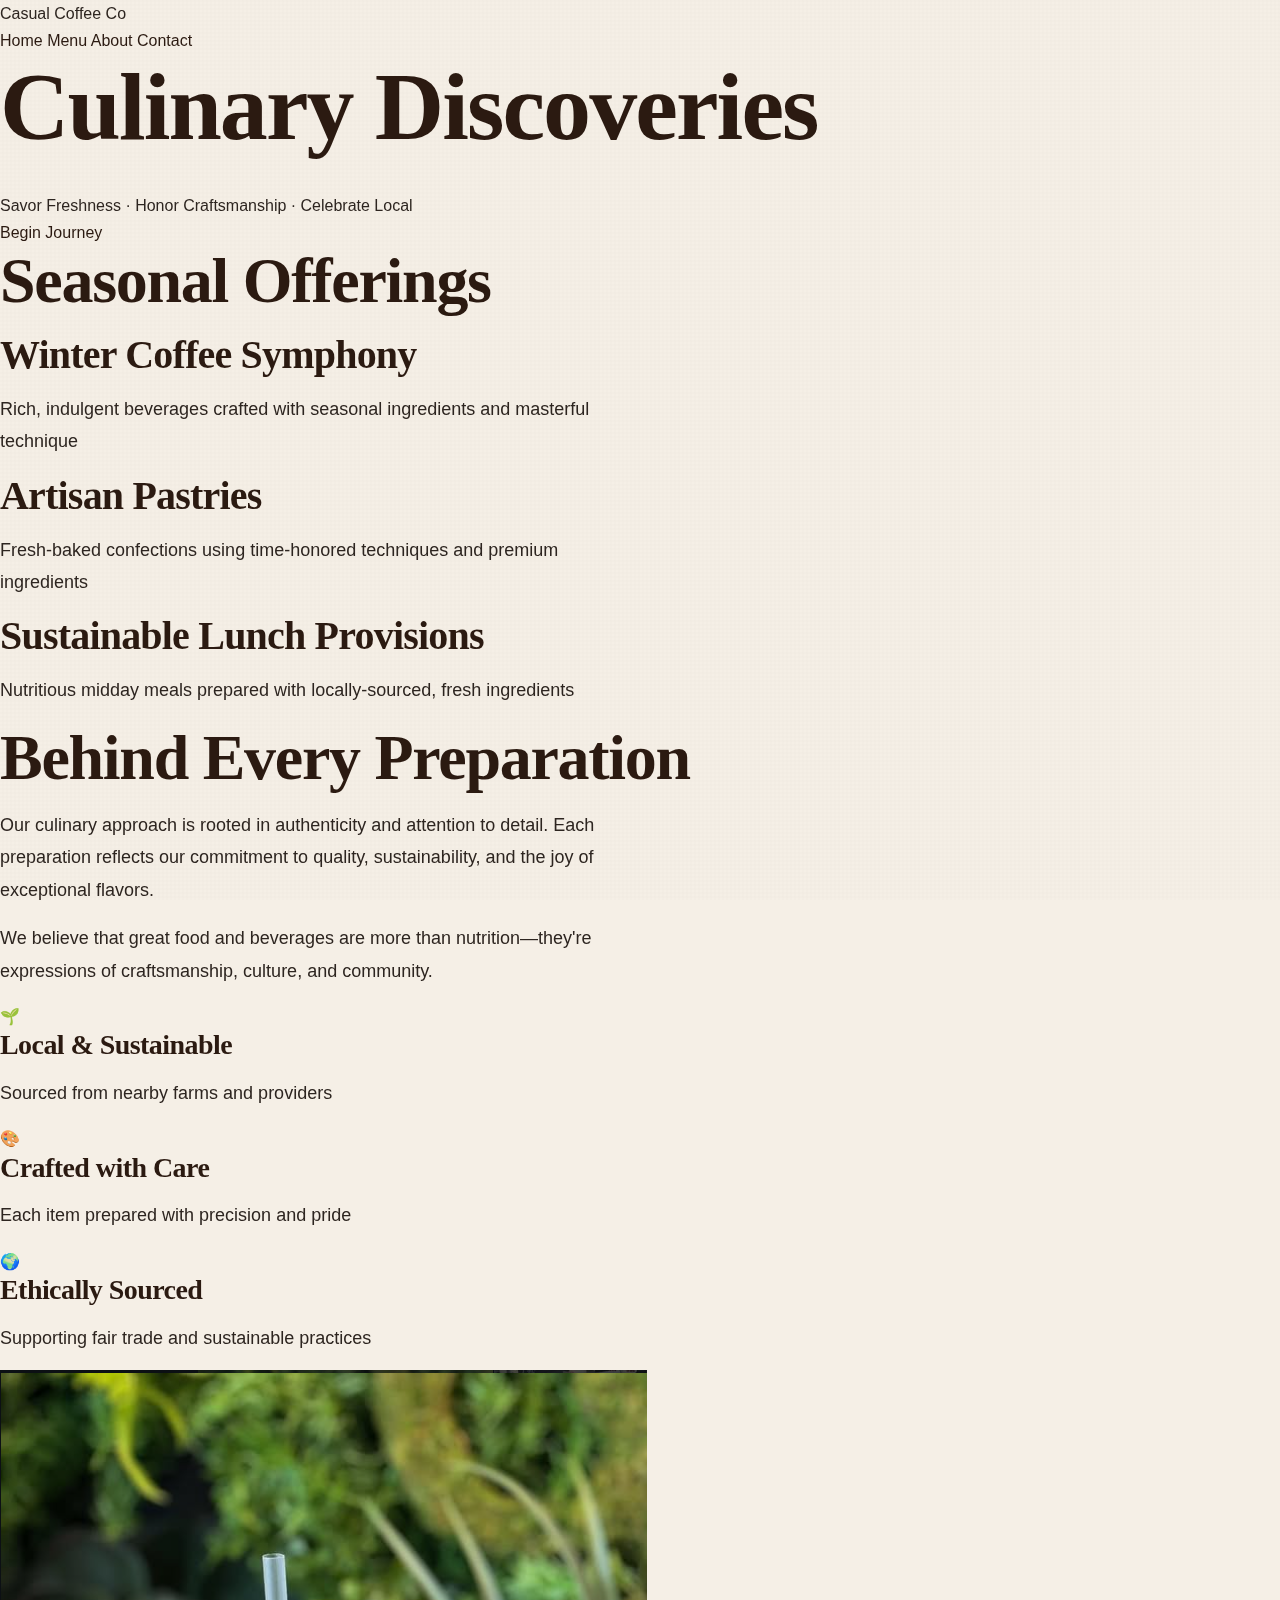
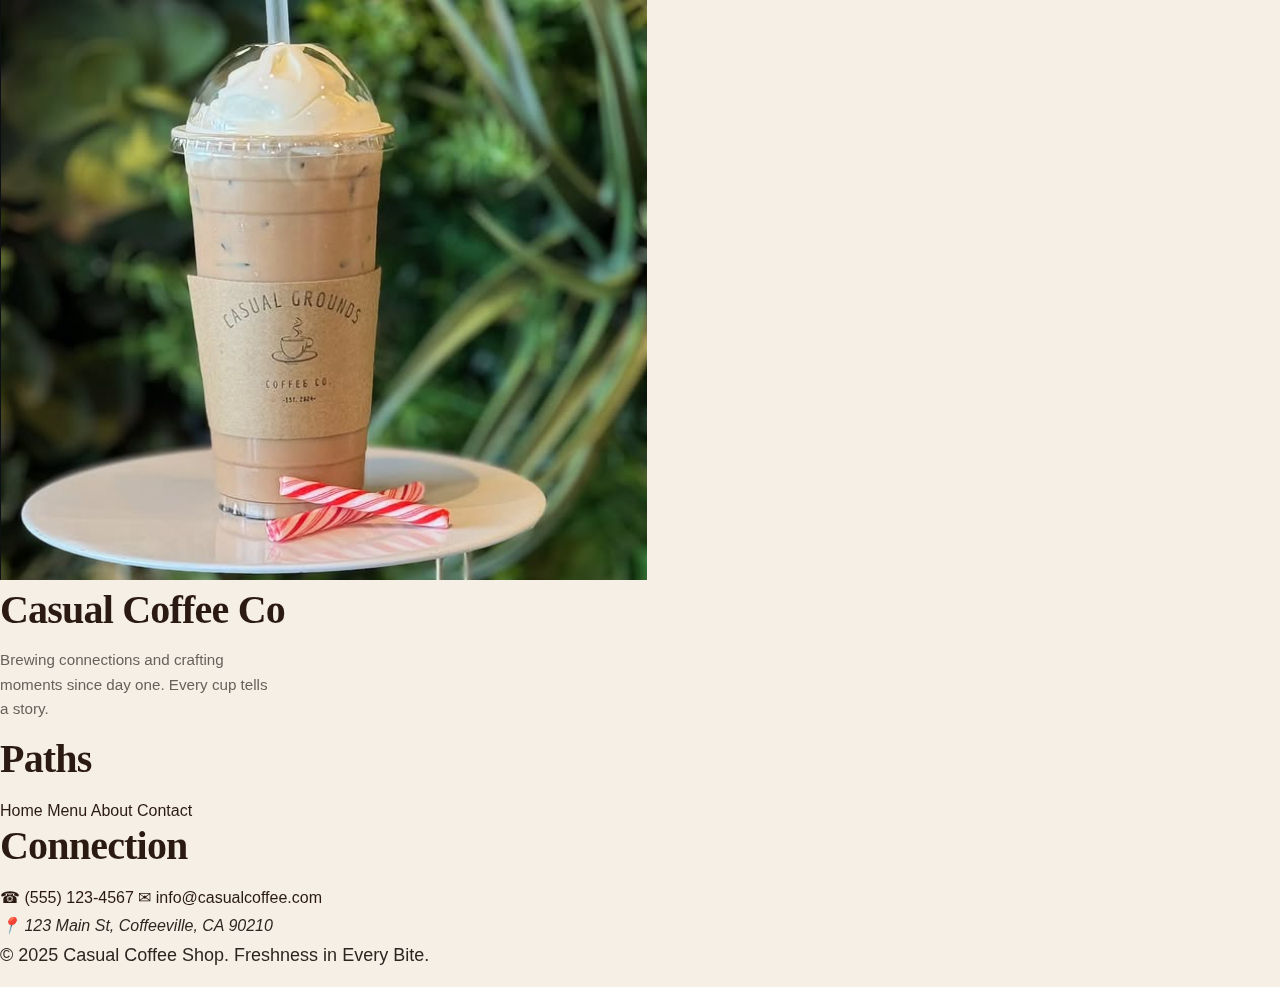
<file: src/pages/menu.html>
<!DOCTYPE html>
<html lang="en">

<head>
    <meta charset="UTF-8">
    <meta name="viewport" content="width=device-width, initial-scale=1.0">
    <meta name="description" content="Casual Coffee Shop Menu - Coffee, Pastries, and Lunch">
    <title>Menu - Casual Coffee Shop</title>
    <link rel="preconnect" href="https://fonts.googleapis.com">
    <link rel="preconnect" href="https://fonts.gstatic.com" crossorigin>
    <link
        href="https://fonts.googleapis.com/css2?family=Crimson+Text:wght@400;600&family=Space+Grotesk:wght@300;500;700&display=swap"
        rel="stylesheet">
    <link rel="stylesheet" href="../css/main.css">
    <link rel="stylesheet" href="../css/responsive.css">
</head>

<body>
    <!-- Navigation with Mobile Menu -->
    <nav class="directional-nav">
        <div class="nav-core">
            <div class="logo-flow text-logo">
                <span class="logo-text">C<span class="logo-accent">a</span>sual</span>
                <span class="logo-slogan">Coffee Co</span>
            </div>

            <!-- Desktop Navigation -->
            <div class="nav-paths desktop-nav">
                <a href="../index.html" class="path-link">Home</a>
                <a href="menu.html" class="path-link active-path">Menu</a>
                <a href="about.html" class="path-link">About</a>
                <a href="contact.html" class="path-link">Contact</a>
            </div>

            <!-- Mobile Menu Toggle -->
            <button class="mobile-menu-toggle" aria-label="Toggle Menu" aria-expanded="false">
                <span class="hamburger-icon"></span>
            </button>
        </div>

        <!-- Mobile Navigation Panel -->
        <div class="nav-paths mobile-nav" aria-hidden="true">
            <a href="../index.html" class="path-link">Home</a>
            <a href="menu.html" class="path-link active-path">Menu</a>
            <a href="about.html" class="path-link">About</a>
            <a href="contact.html" class="path-link">Contact</a>
        </div>
    </nav>

    <!-- Mobile Overlay -->
    <div class="mobile-overlay"></div>

    <!-- Fluid Menu Experience -->
    <main class="experience-flow">
        <!-- Gastronomic Gateway -->
        <section class="menu Threshold">
            <div class="threshold-atmosphere">
                <div class="culinary-statement">
                    <h1 class="architectural-horizon">
                        <span class="horizon-layer">Culinary</span>
                        <span class="horizon-layer">Discoveries</span>
                    </h1>
                    <div class="essence-codex">
                        <span>Savor Freshness · Honor Craftsmanship · Celebrate Local</span>
                    </div>
                </div>

                <div class="preparation-symphony">
                    <div class="steaming-accents">
                        <div class="aroma-particle"></div>
                        <div class="aroma-particle"></div>
                        <div class="aroma-particle"></div>
                    </div>
                </div>

                <div class="exploration-catalyst">
                    <a href="#seasonal-offerings" class="flow-connection primary-momentum">Begin Journey</a>
                </div>
            </div>
        </section>

        <!-- Seasonal Culinary Landscape -->
        <section class="seasonal-terrain" id="seasonal-offerings">
            <div class="terrain-framework">
                <h2 class="terrain-monument">Seasonal Offerings</h2>

                <div class="culinary-parcel">
                    <div class="parcel-header">
                        <h3>Winter Coffee Symphony</h3>
                        <p class="parcel-narrative">Rich, indulgent beverages crafted with seasonal ingredients and
                            masterful technique</p>
                    </div>
                    <div class="parcel-collection" id="coffee-parcel">
                        <!-- Coffee offerings loaded dynamically -->
                    </div>
                </div>

                <div class="culinary-parcel">
                    <div class="parcel-header">
                        <h3>Artisan Pastries</h3>
                        <p class="parcel-narrative">Fresh-baked confections using time-honored techniques and premium
                            ingredients</p>
                    </div>
                    <div class="parcel-collection" id="pastries-parcel">
                        <!-- Pastry offerings loaded dynamically -->
                    </div>
                </div>

                <div class="culinary-parcel">
                    <div class="parcel-header">
                        <h3>Sustainable Lunch Provisions</h3>
                        <p class="parcel-narrative">Nutritious midday meals prepared with locally-sourced, fresh
                            ingredients</p>
                    </div>
                    <div class="parcel-collection" id="lunch-parcel">
                        <!-- Lunch offerings loaded dynamically -->
                    </div>
                </div>
            </div>
        </section>

        <!-- Preparation Philosophy -->
        <section class="preparation-manifesto">
            <div class="manifesto-canvas">
                <div class="philosophy-display">
                    <h2>Behind Every Preparation</h2>
                    <div class="craft-narrative">
                        <p class="craft-thread">Our culinary approach is rooted in authenticity and attention to detail.
                            Each preparation reflects our commitment to quality, sustainability, and the joy of
                            exceptional flavors.</p>
                        <p class="craft-thread">We believe that great food and beverages are more than nutrition—they're
                            expressions of craftsmanship, culture, and community.</p>
                    </div>
                    <div class="preparation-values">
                        <div class="value-facet">
                            <span class="facet-accent">🌱</span>
                            <h4>Local & Sustainable</h4>
                            <p>Sourced from nearby farms and providers</p>
                        </div>
                        <div class="value-facet">
                            <span class="facet-accent">🎨</span>
                            <h4>Crafted with Care</h4>
                            <p>Each item prepared with precision and pride</p>
                        </div>
                        <div class="value-facet">
                            <span class="facet-accent">🌍</span>
                            <h4>Ethically Sourced</h4>
                            <p>Supporting fair trade and sustainable practices</p>
                        </div>
                    </div>
                </div>

                <div class="culinary-visual">
                    <div class="preparation-montage">
                        <img src="../images/coffee_cup.png" alt="Preparation in progress" loading="lazy">
                        <div class="montage-overlay"></div>
                    </div>
                </div>
            </div>
        </section>
    </main>

    <!-- Branded Footer -->
    <footer class="grounding-footer">
        <div class="footer-fabric">
            <div class="fabric-section">
                <h3 class="fabric-title">Casual Coffee Co</h3>
                <p class="footer-tagline"
                    style="color: var(--latte-cream); opacity: 0.7; font-size: 0.95rem; line-height: 1.6; max-width: 280px;">
                    Brewing connections and crafting moments since day one. Every cup tells a story.</p>
            </div>
            <div class="fabric-section">
                <h3 class="fabric-title">Paths</h3>
                <nav class="path-nav">
                    <a href="../index.html">Home</a>
                    <a href="menu.html">Menu</a>
                    <a href="about.html">About</a>
                    <a href="contact.html">Contact</a>
                </nav>
            </div>
            <div class="fabric-section">
                <h3 class="fabric-title">Connection</h3>
                <div class="connection-details">
                    <a href="tel:+15551234567" class="connect-link">☎ (555) 123-4567</a>
                    <a href="mailto:info@casualcoffee.com" class="connect-link">✉ info@casualcoffee.com</a>
                    <address class="connect-link">📍 123 Main St, Coffeeville, CA 90210</address>
                </div>
            </div>
        </div>
        <div class="fabric-base">
            <p>&copy; 2025 Casual Coffee Shop. Freshness in Every Bite.</p>
        </div>
    </footer>

    <script src="../js/main.js" defer></script>
    <script src="../js/menu.js" defer></script>
</body>

</html>
</file>
<file: src/css/responsive.css>
/* ============================================
   MOBILE-OPTIMIZED RESPONSIVE DESIGN
   Enhanced for touch devices and small screens
   ============================================ */

/* ============================================
   MOBILE NAVIGATION - Hamburger Menu
   ============================================ */

.mobile-menu-toggle {
    display: none;
    width: 48px;
    height: 48px;
    background: transparent;
    border: none;
    cursor: pointer;
    position: relative;
    z-index: 1001;
    padding: 12px;
}

.hamburger-icon {
    display: block;
    width: 24px;
    height: 2px;
    background: var(--espresso-dark);
    position: relative;
    transition: all 0.3s ease;
}

.hamburger-icon::before,
.hamburger-icon::after {
    content: '';
    position: absolute;
    width: 24px;
    height: 2px;
    background: var(--espresso-dark);
    left: 0;
    transition: all 0.3s ease;
}

.hamburger-icon::before {
    top: -8px;
}

.hamburger-icon::after {
    top: 8px;
}

/* Hamburger animation when active */
.mobile-menu-toggle.active .hamburger-icon {
    background: transparent;
}

.mobile-menu-toggle.active .hamburger-icon::before {
    transform: rotate(45deg);
    top: 0;
}

.mobile-menu-toggle.active .hamburger-icon::after {
    transform: rotate(-45deg);
    top: 0;
}

/* Mobile Navigation Panel */
.nav-paths.mobile-nav {
    position: fixed;
    top: 0;
    right: -100%;
    width: 280px;
    height: 100vh;
    background: linear-gradient(180deg, var(--foam-white), var(--steam-mist));
    padding: 100px var(--space-lg) var(--space-lg);
    flex-direction: column;
    gap: var(--space-lg);
    box-shadow: -10px 0 40px rgba(26, 15, 10, 0.1);
    transition: right 0.4s cubic-bezier(0.4, 0, 0.2, 1);
    z-index: 999;
}

.nav-paths.mobile-nav.active {
    right: 0;
}

.nav-paths.mobile-nav .path-link {
    font-size: 1.25rem;
    padding: var(--space-md);
    border-bottom: 1px solid rgba(139, 90, 43, 0.1);
    width: 100%;
    text-align: left;
}

/* Mobile overlay */
.mobile-overlay {
    display: none;
    position: fixed;
    top: 0;
    left: 0;
    right: 0;
    bottom: 0;
    background: rgba(26, 15, 10, 0.5);
    z-index: 998;
    opacity: 0;
    transition: opacity 0.3s ease;
}

.mobile-overlay.active {
    display: block;
    opacity: 1;
}

/* ============================================
   TABLET BREAKPOINT (1024px and below)
   ============================================ */

@media screen and (max-width: 1024px) {

    /* Navigation */
    .directional-nav {
        padding: var(--space-sm) var(--space-md);
    }

    .nav-core {
        padding: 0;
    }

    /* Hero Section */
    .entry-sequence {
        grid-template-columns: 1fr;
        grid-template-rows: auto auto;
        min-height: auto;
    }

    .atmospheric-layer {
        padding: var(--space-xl) var(--space-lg);
        order: 1;
        text-align: center;
    }

    .atmospheric-layer::after {
        display: none;
    }

    .coffee-silhouette {
        order: 0;
        min-height: 50vh;
        padding: var(--space-lg);
    }

    .entry-actions {
        justify-content: center;
    }

    /* Product Cards */
    .scattered-display {
        grid-template-columns: repeat(2, 1fr);
        grid-template-rows: auto;
    }

    .product-pod.pod-primary,
    .product-pod.pod-secondary,
    .product-pod.pod-tertiary {
        grid-column: auto;
        grid-row: auto;
        transform: rotate(0deg) translateY(0) !important;
    }

    .product-pod.pod-tertiary {
        grid-column: 1 / -1;
        max-width: 400px;
        margin: 0 auto;
    }

    /* Community Canvas */
    .canvas-composition {
        grid-template-columns: 1fr;
        gap: var(--space-xl);
    }

    .narrative-canvas {
        padding-right: 0;
        text-align: center;
    }

    .narrative-canvas h2::before {
        left: 50%;
        transform: translateX(-50%);
    }

    .canvas-frame {
        max-width: 500px;
        margin: 0 auto;
        transform: rotate(0deg);
    }

    /* Footer */
    .footer-fabric {
        grid-template-columns: 1fr 1fr;
    }

    .fabric-section:first-child {
        grid-column: 1 / -1;
        text-align: center;
        padding-right: 0;
    }

    .fabric-title::after {
        left: 50%;
        transform: translateX(-50%);
    }

    /* Page-specific layouts */
    .manifesto-canvas,
    .mosaic-composition,
    .mandala-framework,
    .bridge-composition {
        grid-template-columns: 1fr;
    }

    .story-chapter {
        grid-template-columns: 1fr;
    }

    .story-chapter:nth-child(even) {
        direction: ltr;
    }
}

/* ============================================
   MOBILE BREAKPOINT (768px and below)
   ============================================ */

@media screen and (max-width: 768px) {

    /* CSS Variables - Tighter spacing */
    :root {
        --space-lg: 2rem;
        --space-xl: 3rem;
        --space-2xl: 4rem;
    }

    /* Show hamburger menu */
    .mobile-menu-toggle {
        display: flex;
        align-items: center;
        justify-content: center;
    }

    /* Hide desktop nav, show mobile */
    .nav-paths:not(.mobile-nav) {
        display: none;
    }

    .nav-paths.mobile-nav {
        display: flex;
    }

    /* Navigation compact */
    .directional-nav {
        padding: var(--space-sm) var(--space-md);
    }

    .nav-core {
        flex-wrap: nowrap;
    }

    .text-logo {
        align-items: flex-start;
    }

    .logo-text {
        font-size: 1.25rem;
    }

    .logo-slogan {
        font-size: 0.55rem;
    }

    /* Hero Mobile */
    .atmospheric-layer {
        padding: var(--space-lg) var(--space-md);
    }

    .layer-two {
        font-size: clamp(2.5rem, 10vw, 3.5rem);
    }

    .essence-marker span {
        display: inline-block;
        padding: var(--space-xs) var(--space-sm);
        background: rgba(201, 166, 107, 0.2);
        border-radius: 20px;
        font-size: 0.9rem;
    }

    .entry-actions {
        flex-direction: column;
        gap: var(--space-sm);
        width: 100%;
        max-width: 300px;
        margin: var(--space-lg) auto 0;
    }

    .flow-action {
        width: 100%;
        text-align: center;
        justify-content: center;
        padding: var(--space-md);
        min-height: 52px;
    }

    /* Coffee image mobile */
    .coffee-silhouette {
        min-height: 40vh;
        padding: var(--space-md);
    }

    .coffee-silhouette::before {
        width: 150%;
        height: 70%;
        top: 15%;
        left: -25%;
    }

    .hero-cup-display {
        width: 75%;
        max-width: 350px;
    }

    /* Product cards mobile */
    .product-landscape {
        padding: var(--space-xl) var(--space-sm);
    }

    .landmark-heading {
        font-size: clamp(2rem, 8vw, 2.5rem);
    }

    .scattered-display {
        grid-template-columns: 1fr;
        gap: var(--space-lg);
        padding: 0 var(--space-sm);
    }

    .product-pod.pod-primary,
    .product-pod.pod-secondary,
    .product-pod.pod-tertiary {
        max-width: 100%;
        margin: 0;
    }

    .shape-carrier {
        max-width: 250px;
        margin: 0 auto;
    }

    .pod-narrative {
        padding: var(--space-md) var(--space-sm);
    }

    .pod-narrative h3 {
        font-size: 1.35rem;
    }

    /* Discovery portal */
    .discovery-portal {
        margin-top: var(--space-lg);
    }

    .portal-link {
        width: 100%;
        max-width: 280px;
        justify-content: center;
        padding: var(--space-md);
    }

    /* Community canvas mobile */
    .community-canvas {
        padding: var(--space-xl) 0;
    }

    .canvas-composition {
        padding: 0 var(--space-md);
    }

    .narrative-canvas h2 {
        font-size: clamp(2rem, 8vw, 2.5rem);
    }

    .story-thread {
        font-size: 1rem;
    }

    .canvas-action {
        width: 100%;
        max-width: 280px;
        justify-content: center;
    }

    .canvas-frame {
        max-width: 100%;
        transform: rotate(0deg);
    }

    /* Footer mobile */
    .grounding-footer {
        padding-top: var(--space-xl);
    }

    .grounding-footer::before {
        height: 40px;
    }

    .grounding-footer::after {
        display: none;
    }

    .footer-fabric {
        grid-template-columns: 1fr;
        gap: var(--space-lg);
        padding: 0 var(--space-md);
    }

    .fabric-section {
        text-align: center;
    }

    .fabric-title::after {
        left: 50%;
        transform: translateX(-50%);
    }

    .path-nav {
        align-items: center;
    }

    .path-nav a::before {
        display: none;
    }

    .path-nav a:hover {
        padding-left: 0;
    }

    .connection-details {
        align-items: center;
    }

    .fabric-base {
        padding-top: var(--space-lg);
        margin-top: var(--space-lg);
    }

    /* ============================================
       PAGE-SPECIFIC MOBILE STYLES
       ============================================ */

    /* Page Heroes */
    .menu.Threshold,
    .story-portal,
    .connection-hub {
        min-height: 50vh;
        padding: var(--space-xl) var(--space-md);
    }

    .horizon-layer,
    .chronicle-layer,
    .horizon-fragment {
        font-size: clamp(2rem, 8vw, 3rem);
    }

    .horizon-layer:first-child,
    .chronicle-layer:first-child,
    .horizon-fragment:first-child {
        font-size: clamp(0.85rem, 3vw, 1rem);
    }

    /* Menu Page */
    .seasonal-terrain {
        padding: var(--space-xl) var(--space-sm);
    }

    .terrain-monument {
        font-size: clamp(1.75rem, 6vw, 2.5rem);
    }

    .culinary-parcel {
        padding: var(--space-md);
        border-radius: 16px;
    }

    .parcel-header h3 {
        font-size: 1.5rem;
    }

    .parcel-collection {
        grid-template-columns: 1fr;
    }

    .preparation-manifesto {
        padding: var(--space-xl) var(--space-md);
    }

    .manifesto-canvas {
        gap: var(--space-lg);
    }

    .philosophy-display h2 {
        font-size: clamp(1.75rem, 6vw, 2.5rem);
        text-align: center;
    }

    .craft-thread {
        font-size: 1rem;
        text-align: center;
    }

    .preparation-values {
        grid-template-columns: 1fr;
        gap: var(--space-md);
    }

    .value-facet {
        padding: var(--space-md);
    }

    .preparation-montage {
        transform: rotate(0deg);
        max-width: 100%;
    }

    /* About Page */
    .story-chapters {
        padding: var(--space-xl) var(--space-md);
    }

    .chapters-weave {
        gap: var(--space-xl);
    }

    .story-chapter {
        gap: var(--space-lg);
    }

    .chapter-visual {
        max-width: 100%;
    }

    .heritage-frame,
    .purpose-frame {
        min-height: 200px;
    }

    .chapter-narrative {
        padding: var(--space-md) 0;
        text-align: center;
    }

    .chapter-title {
        font-size: clamp(1.5rem, 5vw, 2rem);
    }

    .chapter-title::before {
        left: 50%;
        transform: translateX(-50%);
    }

    .chapter-text {
        font-size: 1rem;
    }

    .purpose-mantra {
        font-size: 1rem;
        text-align: center;
        border-left: none;
        border-top: 3px solid var(--gold-accent);
        padding-top: var(--space-md);
    }

    /* Values */
    .values-constellation {
        padding: var(--space-xl) var(--space-md);
    }

    .constellation-monument {
        font-size: clamp(1.75rem, 6vw, 2.5rem);
    }

    .constellation-map {
        grid-template-columns: 1fr 1fr;
        gap: var(--space-md);
    }

    .value-constellation {
        padding: var(--space-md);
    }

    .constellation-accent {
        font-size: 2rem;
    }

    .constellation-core h3 {
        font-size: 1.1rem;
    }

    .constellation-core p {
        font-size: 0.85rem;
    }

    /* Team Mosaic */
    .collective-mosaic {
        padding: var(--space-xl) var(--space-md);
    }

    .mosaic-monument {
        font-size: clamp(1.75rem, 6vw, 2.5rem);
    }

    .mosaic-framework {
        grid-template-columns: 1fr;
        gap: var(--space-lg);
    }

    .craftsperson-tile,
    .craftsperson-tile:nth-child(even) {
        grid-template-columns: 1fr;
        text-align: center;
        padding: var(--space-md);
    }

    .tile-portrait {
        max-width: 180px;
        margin: 0 auto;
    }

    .craftsman-name {
        font-size: 1.25rem;
    }

    .craftsman-ethos {
        font-size: 0.9rem;
    }

    /* Community Mosaic */
    .community-mosaic {
        padding: var(--space-xl) var(--space-md);
    }

    .mosaic-composition {
        gap: var(--space-lg);
    }

    .community-perspective {
        text-align: center;
    }

    .perspective-title {
        font-size: clamp(1.75rem, 6vw, 2.5rem);
    }

    .connection-strand {
        font-size: 1rem;
    }

    .perspective-gallery {
        grid-template-columns: 1fr;
        max-width: 300px;
        margin: 0 auto;
    }

    .primary-frame {
        grid-row: auto;
    }

    /* Contact Page */
    .geographic-mandala {
        padding: var(--space-xl) var(--space-md);
    }

    .mandala-framework {
        grid-template-columns: 1fr;
        gap: var(--space-lg);
    }

    .coordinate-scroll,
    .temporal-weave {
        padding: var(--space-lg);
        border-radius: 16px;
    }

    .coordinate-title,
    .weave-title {
        font-size: 1.25rem;
    }

    .spatial-node {
        padding: var(--space-sm);
    }

    .spatial-node h3 {
        font-size: 1rem;
    }

    .nexus-details {
        font-size: 0.9rem;
    }

    .temporal-strand {
        padding: var(--space-sm);
    }

    .strand-hours {
        font-size: 1.1rem;
    }

    /* Map Section */
    .spatial-illuminations {
        padding: var(--space-xl) var(--space-md);
    }

    .illuminations-monument {
        font-size: clamp(1.75rem, 6vw, 2.5rem);
    }

    .cartographic-frame {
        border-radius: 16px;
    }

    .cartographic-frame iframe {
        height: 300px;
        border-radius: 16px;
    }

    .contextual-narrative p {
        font-size: 1rem;
    }

    /* Contact Form */
    .dialogue-bridge {
        padding: var(--space-xl) var(--space-md);
    }

    .bridge-composition {
        gap: var(--space-lg);
    }

    .conversation-portal {
        text-align: center;
    }

    .portal-title {
        font-size: clamp(1.75rem, 6vw, 2.5rem);
    }

    .communication-strand {
        font-size: 0.95rem;
    }

    .interaction-form {
        padding: var(--space-md);
        border-radius: 16px;
    }

    .input-cluster {
        grid-template-columns: 1fr;
    }

    .cell-input,
    .narrative-input {
        padding: var(--space-md);
        font-size: 16px;
        /* Prevents iOS zoom */
        min-height: 52px;
    }

    .narrative-input {
        min-height: 120px;
    }

    .transmission-button {
        padding: var(--space-md);
        min-height: 56px;
        font-size: 1rem;
    }

    /* Pathway Cards */
    .pathway-constellation {
        padding: var(--space-xl) var(--space-md);
    }

    .pathway-grid {
        grid-template-columns: 1fr 1fr;
        gap: var(--space-md);
    }

    .pathway-vector {
        padding: var(--space-md);
    }

    .vector-icon {
        font-size: 2rem;
    }

    .pathway-vector h3 {
        font-size: 1rem;
    }

    .pathway-vector p {
        font-size: 0.8rem;
    }
}

/* ============================================
   SMALL MOBILE (480px and below)
   ============================================ */

@media screen and (max-width: 480px) {
    :root {
        --space-md: 1.25rem;
        --space-lg: 1.5rem;
    }

    .layer-two {
        font-size: clamp(2rem, 12vw, 2.5rem);
    }

    .landmark-heading,
    .narrative-canvas h2 {
        font-size: clamp(1.75rem, 8vw, 2rem);
    }

    .product-pod {
        border-radius: 12px;
    }

    .shape-carrier {
        max-width: 200px;
    }

    .pod-narrative h3 {
        font-size: 1.2rem;
    }

    .constellation-map {
        grid-template-columns: 1fr;
    }

    .pathway-grid {
        grid-template-columns: 1fr;
    }
}

/* ============================================
   TOUCH DEVICE OPTIMIZATIONS
   ============================================ */

@media (hover: none) and (pointer: coarse) {

    /* Disable hover transforms on touch */
    .product-pod:hover,
    .value-constellation:hover,
    .craftsperson-tile:hover,
    .pathway-vector:hover,
    .spatial-node:hover,
    .temporal-strand:hover {
        transform: none !important;
    }

    .canvas-frame:hover {
        transform: rotate(0deg);
    }

    .preparation-montage:hover {
        transform: rotate(0deg);
    }

    /* Larger touch targets */
    .path-link,
    .path-nav a,
    .connect-link,
    .flow-action,
    .flow-connection,
    .portal-link,
    .canvas-action,
    .transmission-button {
        min-height: 48px;
        display: flex;
        align-items: center;
    }

    /* Touch-friendly form inputs */
    .cell-input,
    .narrative-input {
        min-height: 52px;
    }

    /* Active states for touch feedback */
    .flow-action:active,
    .flow-connection:active,
    .portal-link:active,
    .canvas-action:active,
    .transmission-button:active {
        transform: scale(0.98);
        opacity: 0.9;
    }

    .product-pod:active {
        transform: scale(0.99);
    }
}

/* ============================================
   HIGH CONTRAST MODE SUPPORT
   ============================================ */

@media (prefers-contrast: high) {
    :root {
        --latte-cream: #e8d4b8;
        --gold-accent: #daa520;
    }

    .path-link::after,
    .fabric-title::after,
    .chapter-title::before {
        height: 3px;
    }

    .cell-input,
    .narrative-input {
        border-width: 3px;
    }
}

/* ============================================
   REDUCED MOTION PREFERENCE
   ============================================ */

@media (prefers-reduced-motion: reduce) {

    *,
    *::before,
    *::after {
        animation-duration: 0.01ms !important;
        animation-iteration-count: 1 !important;
        transition-duration: 0.01ms !important;
        scroll-behavior: auto !important;
    }

    .coffee-silhouette::before {
        animation: none;
    }

    .cup-steam-particle,
    .aroma-particle,
    .memory-particle,
    .adjunct-particle,
    .orbit-particle {
        animation: none;
        opacity: 0.5;
    }
}

/* ============================================
   LANDSCAPE MOBILE ADJUSTMENTS
   ============================================ */

@media screen and (max-width: 850px) and (orientation: landscape) {
    .entry-sequence {
        grid-template-columns: 1fr 1fr;
        min-height: auto;
    }

    .atmospheric-layer {
        padding: var(--space-lg);
    }

    .coffee-silhouette {
        min-height: 60vh;
    }

    .layer-two {
        font-size: clamp(1.75rem, 5vw, 2.5rem);
    }

    .menu.Threshold,
    .story-portal,
    .connection-hub {
        min-height: 70vh;
    }
}

/* ============================================
   SAFE AREA INSETS (iPhone notch support)
   ============================================ */

@supports (padding: max(0px)) {
    .directional-nav {
        padding-left: max(var(--space-md), env(safe-area-inset-left));
        padding-right: max(var(--space-md), env(safe-area-inset-right));
    }

    .grounding-footer {
        padding-bottom: max(var(--space-lg), env(safe-area-inset-bottom));
    }

    .nav-paths.mobile-nav {
        padding-left: max(var(--space-lg), env(safe-area-inset-left));
        padding-right: max(var(--space-lg), env(safe-area-inset-right));
    }
}

/* ============================================
   PRINT STYLES
   ============================================ */

@media print {

    .directional-nav,
    .cup-steam,
    .mobile-menu-toggle,
    .mobile-overlay,
    .atmospheric-layer::before,
    .atmospheric-layer::after,
    .coffee-silhouette::before,
    .constellation-orbit,
    .preparation-symphony,
    .legacy-accents,
    .arrival-paths {
        display: none !important;
    }

    body {
        background: white !important;
        color: black !important;
    }

    .entry-sequence,
    .canvas-composition,
    .manifesto-canvas,
    .bridge-composition {
        display: block;
        page-break-inside: avoid;
    }

    .atmospheric-layer,
    .community-canvas,
    .preparation-manifesto,
    .dialogue-bridge {
        background: none !important;
        color: black !important;
    }

    .layer-one,
    .layer-two,
    .essence-marker span,
    .narrative-canvas h2,
    .philosophy-display h2,
    .portal-title,
    .perspective-title {
        color: black !important;
    }
}
</file>
<file: src/css/main.css>
/* Base CSS Reset and Variables - Bespoke Editorial Design */
:root {
/* Refined Coffee-Inspired Palette */
    --primary-color: #2B1A11;
/* Deep Espresso */
    --secondary-color: #B8814A;
/* Burnt Caramel/Bronze */
    --accent-color: #F5EFE6;
/* Warm Cream/Oatmilk */
    --text-color: #2D2520;
/* Deep Charcoal */
    --light-color: #FEFCF8;
/* Soft White */
    --dark-color: #1A1410;
/* Rich Dark Brown */
    --success-color: #4CAF50;
    --warning-color: #FF9800;
    --error-color: #F44336;

/* Typography Scale */
    --font-serif: 'Playfair Display', Georgia, serif;
    --font-sans: 'Lato', 'Helvetica Neue', sans-serif;

/* Spacing Scale */
    --spacing-xs: 0.5rem;
    --spacing-sm: 1rem;
    --spacing-md: 2rem;
    --spacing-lg: 4rem;
    --spacing-xl: 6rem;

/* Animation Timings */
    --ease-out-expo: cubic-bezier(0.16, 1, 0.3, 1);
    --ease-out-quart: cubic-bezier(0.25, 1, 0.5, 1);
    --transition-fast: 0.2s;
    --transition-medium: 0.4s;
    --transition-slow: 0.8s;
}

* {
    margin: 0;
    padding: 0;
    box-sizing: border-box;
}

/* Base Styles */
body {
    font-family: var(--font-sans);
    line-height: 1.7;
    color: var(--text-color);
    background-color: var(--accent-color);
    overflow-x: hidden;
    position: relative;
}

/* Organic Paper Texture Overlay */
body::before {
    content: '';
    position: fixed;
    top: 0;
    left: 0;
    width: 100%;
    height: 100%;
    background-image:
        repeating-linear-gradient(0deg,
            transparent,
            transparent 2px,
            rgba(45, 37, 32, 0.015) 2px,
            rgba(45, 37, 32, 0.015) 4px),
        repeating-linear-gradient(90deg,
            transparent,
            transparent 2px,
            rgba(45, 37, 32, 0.015) 2px,
            rgba(45, 37, 32, 0.015) 4px);
    pointer-events: none;
    z-index: 1;
    opacity: 0.6;
}

body>* {
    position: relative;
    z-index: 2;
}

.container {
    width: 100%;
    max-width: 1200px;
    margin: 0 auto;
    padding: 0 20px;
}

.main-content {
    position: relative;
}

/* Organic Decorative Elements */
.main-content::before {
    content: '';
    position: absolute;
    top: 50%;
    right: 5%;
    width: 300px;
    height: 300px;
    background: radial-gradient(circle, rgba(184, 129, 74, 0.03) 0%, transparent 70%);
    border-radius: 50%;
    pointer-events: none;
    z-index: 0;
}

/* Editorial Typography System */
h1,
h2,
h3,
h4 {
    font-family: var(--font-serif);
    font-weight: 700;
    line-height: 1.1;
    margin-bottom: var(--spacing-sm);
    letter-spacing: -0.02em;
    color: var(--primary-color);
}

h1 {
    font-size: clamp(3rem, 8vw, 6rem);
    font-weight: 700;
    margin-bottom: var(--spacing-md);
    color: var(--primary-color);
}

h2 {
    font-size: clamp(2.25rem, 5vw, 4rem);
    font-weight: 700;
}

h3 {
    font-size: clamp(1.75rem, 3.5vw, 2.5rem);
    font-weight: 600;
}

h4 {
    font-size: clamp(1.25rem, 2.5vw, 1.75rem);
    font-weight: 600;
}

p {
    margin-bottom: var(--spacing-sm);
    font-size: clamp(1rem, 1.5vw, 1.125rem);
    line-height: 1.8;
    max-width: 65ch;
}

a {
    text-decoration: none;
    color: var(--primary-color);
    transition: color 0.3s ease;
}

a:hover {
    color: var(--secondary-color);
}

/* Clean Modern Buttons */
.btn {
    display: inline-block;
    padding: 16px 32px;
    border: none;
    border-radius: 8px;
    font-size: clamp(0.95rem, 1.2vw, 1.05rem);
    font-weight: 600;
    text-align: center;
    cursor: pointer;
    transition: all 0.3s ease;
    min-width: 160px;
    letter-spacing: 0.03em;
    text-transform: uppercase;
    font-family: var(--font-sans);
}

.btn-primary {
    background: var(--secondary-color);
    color: var(--light-color);
    box-shadow: 0 4px 12px rgba(184, 129, 74, 0.3);
}

.btn-primary:hover {
    background: #9d6f3d;
    transform: translateY(-2px);
    box-shadow: 0 6px 16px rgba(184, 129, 74, 0.4);
}

.btn-secondary {
    background: transparent;
    color: var(--primary-color);
    border: 2px solid var(--primary-color);
    box-shadow: 0 4px 12px rgba(43, 26, 17, 0.1);
}

.btn-secondary:hover {
    background: var(--primary-color);
    color: var(--light-color);
    transform: translateY(-2px);
    box-shadow: 0 6px 16px rgba(43, 26, 17, 0.2);
}

/* ============================================
   HEADER & NAVIGATION
   ============================================ */
.header {
    background-color: var(--primary-color);
    position: fixed;
    top: 0;
    left: 0;
    right: 0;
    z-index: 1000;
    padding: var(--spacing-sm) 0;
    transition: background-color 0.3s ease;
}

.header .container {
    display: flex;
    justify-content: space-between;
    align-items: center;
}

.logo img {
    height: 40px;
    width: auto;
    display: block;
}

.main-nav ul {
    display: flex;
    gap: var(--spacing-md);
    list-style: none;
}

.main-nav a {
    color: var(--light-color);
    font-weight: 500;
    font-size: 0.95rem;
    letter-spacing: 0.05em;
    text-transform: uppercase;
}

.main-nav a:hover {
    color: var(--secondary-color);
}

.hamburger-menu {
    display: none;
    background: none;
    border: none;
    cursor: pointer;
    z-index: 1001;
    padding: 8px;
}

.hamburger-line {
    display: block;
    width: 28px;
    height: 2.5px;
    background-color: var(--light-color);
    margin: 6px 0;
    transition: all 0.4s cubic-bezier(0.165, 0.84, 0.44, 1);
    border-radius: 2px;
}

/* ============================================
   PAGE HEADER (for subpages like menu, about, contact)
   ============================================ */
.page-header {
    padding: 120px var(--spacing-lg) var(--spacing-xl);
    background: linear-gradient(135deg, #FEFCF8 0%, #F5EFE6 100%);
    text-align: center;
}

.page-header h1 {
    margin-bottom: var(--spacing-sm);
    color: var(--primary-color);
}

.page-header .tagline {
    font-family: var(--font-sans);
    color: var(--secondary-color);
    font-weight: 600;
    letter-spacing: 0.15em;
    text-transform: uppercase;
    font-size: 0.9rem;
}

/* Menu Section */
.menu-section {
    padding: var(--spacing-xl) 0;
}

.menu-category {
    margin-bottom: var(--spacing-xl);
}

.menu-category h2 {
    color: var(--primary-color);
    margin-bottom: var(--spacing-lg);
    padding: 0 var(--spacing-lg);
}

.menu-grid {
    display: grid;
    grid-template-columns: repeat(auto-fit, minmax(300px, 1fr));
    gap: var(--spacing-lg);
    padding: 0 var(--spacing-lg);
}

/* ============================================
   HERO SECTION - CLEAN & MOBILE-FRIENDLY
   ============================================ */
.hero {
    min-height: 100vh;
    display: flex;
    flex-direction: row;
    align-items: center;
    justify-content: center;
    gap: 4rem;
    position: relative;
    padding: 120px 4rem 4rem;
    background: linear-gradient(135deg, #FEFCF8 0%, #F5EFE6 100%);
}

.hero-content {
    flex: 1;
    max-width: 600px;
}

.hero-feature-img {
    flex: 1;
    display: flex;
    align-items: center;
    justify-content: center;
}

.hero-title {
    margin-bottom: var(--spacing-md);
}

.tagline {
    font-family: var(--font-sans);
    color: var(--secondary-color);
    font-weight: 600;
    letter-spacing: 0.15em;
    text-transform: uppercase;
    margin-bottom: var(--spacing-lg);
    display: block;
    font-size: 0.9rem;
}

.hero-description {
    font-size: 1.2rem;
    color: var(--text-color);
    margin-bottom: var(--spacing-lg);
    max-width: 45ch;
    opacity: 0.9;
}

.cta-buttons {
    display: flex;
    gap: var(--spacing-md);
    flex-wrap: wrap;
    margin-top: var(--spacing-lg);
}

.hero-feature-img img {
    width: 100%;
    max-width: 500px;
    height: auto;
    object-fit: contain;
    filter: drop-shadow(0 20px 40px rgba(43, 26, 17, 0.15));
}

.hero-feature-img:hover img {
    transform: scale(1.03);
    transition: transform 0.4s ease;
}

/* Hide decorative elements */
.coffee-beans,
.steam-container {
    display: none;
}

/* Mobile Responsive Adjustments */
@media screen and (max-width: 968px) {
    .main-nav {
        position: fixed;
        top: 0;
        right: -100%;
        width: 100%;
        height: 100vh;
        background-color: var(--primary-color);
        display: flex;
        align-items: center;
        justify-content: center;
        transition: right 0.4s var(--ease-out-expo);
    }

    .main-nav.active {
        right: 0;
    }

    .main-nav ul {
        flex-direction: column;
        align-items: center;
        gap: var(--spacing-lg);
    }

    .hamburger-menu {
        display: block;
    }

    .page-header {
        padding: 100px var(--spacing-md) var(--spacing-lg);
    }

    .page-header h1 {
        font-size: clamp(2rem, 8vw, 3rem);
    }

    .menu-grid {
        grid-template-columns: 1fr;
        padding: 0 var(--spacing-md);
    }

    .menu-category h2 {
        padding: 0 var(--spacing-md);
    }

    .hero {
        flex-direction: column;
        padding: 100px 1.5rem 3rem;
        text-align: center;
        gap: 2rem;
        min-height: auto;
    }

    .hero-content {
        order: 2;
        max-width: 100%;
    }

    .hero-feature-img {
        order: 1;
    }

    .hero-feature-img img {
        max-width: 300px;
    }

    .hero-description {
        margin-left: auto;
        margin-right: auto;
    }

    .cta-buttons {
        justify-content: center;
        flex-direction: column;
        width: 100%;
        max-width: 320px;
    }

    .btn {
        width: 100%;
    }
}

/* Tablet Adjustments */
@media screen and (min-width: 769px) and (max-width: 1200px) {
    .hero {
        padding: 120px 2rem 3rem;
        gap: 3rem;
    }

    .hero-content {
        max-width: 500px;
    }

    .hero-feature-img img {
        max-width: 450px;
    }
}

/* Large Desktop - Constrain width */
@media screen and (min-width: 1400px) {
    .hero {
        max-width: 1400px;
        margin: 0 auto;
        padding-left: 6rem;
        padding-right: 6rem;
    }
}

.featured {
    padding: var(--spacing-xl) 0;
    background-color: var(--light-color);
    position: relative;
    overflow: visible;
}

.featured .container {
    max-width: 1200px;
    margin: 0 auto;
    padding: 0 var(--spacing-lg);
}

.featured h2 {
    margin-bottom: var(--spacing-xl);
    color: var(--primary-color);
    font-family: var(--font-serif);
    font-size: clamp(2.5rem, 5vw, 3.5rem);
    line-height: 1.2;
    text-align: left;
}

.featured-grid {
    display: grid;
    grid-template-columns: repeat(3, 1fr);
    gap: 3rem;
    margin-bottom: var(--spacing-lg);
}

.product-card {
    display: flex;
    flex-direction: column;
    align-items: center;
    text-align: center;
    gap: var(--spacing-md);
}

/* Product Image Wrapper */
.image-wrapper {
    width: 100%;
    max-width: 280px;
    height: 280px;
    margin: 0 auto;
    overflow: visible;
    position: relative;
    background-color: transparent;
    display: flex;
    align-items: center;
    justify-content: center;
}

.image-wrapper img {
    width: 100%;
    height: 100%;
    object-fit: contain;
    padding: 10px;
    transition: transform 0.3s ease;
}

.product-card:hover .image-wrapper img {
    transform: scale(1.05);
}

.product-card h3 {
    font-size: 1.5rem;
    margin-bottom: var(--spacing-sm);
    color: var(--primary-color);
}

.product-card p {
    font-size: 1rem;
    opacity: 0.8;
    color: var(--text-color);
}

/* Featured Section - Responsive */
@media screen and (max-width: 968px) {
    .featured-grid {
        grid-template-columns: 1fr;
        gap: 2.5rem;
    }

    .featured h2 {
        text-align: center;
        margin-bottom: var(--spacing-lg);
    }

    .image-wrapper {
        max-width: 250px;
        height: 250px;
    }
}

@media screen and (min-width: 769px) and (max-width: 968px) {
    .featured-grid {
        grid-template-columns: repeat(2, 1fr);
        gap: 2rem;
    }
}

@media screen and (min-width: 969px) and (max-width: 1200px) {
    .featured-grid {
        gap: 2rem;
    }

    .image-wrapper {
        max-width: 240px;
        height: 240px;
    }
}

/* ============================================
   CAREER SECTION (Split Layout)
   ============================================ */
.career {
    padding: var(--spacing-xl) 0;
    margin-top: var(--spacing-xl);
    background-color: var(--light-color);
    position: relative;
    overflow: hidden;
}

.career-grid {
    display: grid;
    grid-template-columns: 1fr 1fr;
    gap: var(--spacing-lg);
    align-items: center;
}

.career-image {
    position: relative;
    width: 100%;
    max-width: 500px;
    margin: 0 auto;
}

.career-image img {
    width: 100%;
    height: auto;
    border-radius: 4px;
    box-shadow: 20px 20px 0 var(--secondary-color);
    filter: sepia(0.2);
}

.career-content {
    padding: var(--spacing-lg);
    color: var(--text-color);
}

.career-content h2 {
    color: var(--primary-color);
    font-size: clamp(2rem, 4vw, 3rem);
    margin-bottom: var(--spacing-md);
}

.career-content p {
    color: var(--text-color);
    margin-bottom: var(--spacing-md);
    font-size: 1.1rem;
}

/* Mobile Adjustments for Career */
@media screen and (max-width: 768px) {
.career-grid {
        grid-template-columns: 1fr;
        gap: var(--spacing-md);
    }

.career-image {
        order: -1;
        max-width: 100%;
        padding: 0 var(--spacing-md);
    }

.career-image img {
        box-shadow: 10px 10px 0 var(--secondary-color);
    }

.career-content {
        padding: var(--spacing-md);
        text-align: center;
    }
}

/* Editorial Footer */
.footer {
    background: linear-gradient(135deg, var(--dark-color) 0%, #0F0A07 100%);
    color: var(--light-color);
    padding: var(--spacing-xl) 0 0;
    margin-top: var(--spacing-xl);
}

.footer-content {
    display: grid;
    grid-template-columns: repeat(auto-fit, minmax(280px, 1fr));
    gap: var(--spacing-lg);
    padding-bottom: var(--spacing-lg);
    border-bottom: 1px solid rgba(184, 129, 74, 0.2);
}

.footer-section h3 {
    color: var(--secondary-color);
    margin-bottom: var(--spacing-sm);
    font-size: clamp(1.25rem, 2vw, 1.5rem);
    font-family: var(--font-serif);
}

.footer-section ul {
    list-style: none;
}

.footer-section ul li {
    margin-bottom: var(--spacing-xs);
}

.footer-section a {
    color: rgba(254, 252, 248, 0.85);
    transition: all 0.3s ease;
    display: inline-block;
}

.footer-section a:hover {
    color: var(--secondary-color);
    transform: translateX(4px);
}

.footer-section p {
    color: rgba(254, 252, 248, 0.85);
    line-height: 1.8;
}

.footer-bottom {
    text-align: center;
    padding: var(--spacing-md) 0;
    font-size: 0.95rem;
    color: rgba(255, 255, 255, 0.5);
    font-family: var(--font-sans);
}

/* Utility Classes */
.text-center {
    text-align: center;
}

.mt-1 {
    margin-top: 0.5rem;
}

.mt-2 {
    margin-top: 1rem;
}

.mt-3 {
    margin-top: 1.5rem;
}

.mt-4 {
    margin-top: 2rem;
}

.mb-1 {
    margin-bottom: 0.5rem;
}

.mb-2 {
    margin-bottom: 1rem;
}

.mb-3 {
    margin-bottom: 1.5rem;
}

.mb-4 {
    margin-bottom: 2rem;
}

.p-1 {
    padding: 0.5rem;
}

.p-2 {
    padding: 1rem;
}

.p-3 {
    padding: 1.5rem;
}

.p-4 {
    padding: 2rem;
}

/* Scroll-Triggered Animations for Editorial Experience */
.fade-in-element {
    opacity: 0;
    transform: translateY(40px);
    transition: opacity 0.8s cubic-bezier(0.165, 0.84, 0.44, 1),
        transform 0.8s cubic-bezier(0.165, 0.84, 0.44, 1);
}

.fade-in-view {
    opacity: 1;
    transform: translateY(0);
}

/* Image Load Animation */
img {
    transition: opacity 0.5s ease, transform 0.5s ease;
}

img.loaded {
    animation: imageReveal 0.8s cubic-bezier(0.165, 0.84, 0.44, 1);
}

@keyframes imageReveal {
    from {
        opacity: 0;
        transform: scale(0.95);
    }

    to {
        opacity: 1;
        transform: scale(1);
    }
}

/* Accessibility Focus Styles */
:focus {
    outline: 2px solid var(--primary-color);
    outline-offset: 2px;
}

/* Print Styles */
@media print {

.header,
.footer,
.hamburger-menu,
.main-nav,
.page-loader,
.steam-container {
        display: none;
    }

    body {
        background-color: white;
        color: black;
    }

    a {
        color: black;
        text-decoration: underline;
    }
}

/* ============================================
   PAGE LOADER - Coffee Cup with Steam
   ============================================ */
.page-loader {
        position: fixed;
        top: 0;
        left: 0;
        width: 100%;
        height: 100%;
        background: linear-gradient(135deg, var(--accent-color) 0%, #EDE4D8 100%);
        display: flex;
        align-items: center;
        justify-content: center;
        z-index: 9999;
        transition: opacity 0.6s var(--ease-out-expo), visibility 0.6s;
    }

.page-loader.loaded {
        opacity: 0;
        visibility: hidden;
        pointer-events: none;
    }

.loader-content {
        display: flex;
        flex-direction: column;
        align-items: center;
        gap: var(--spacing-sm);
    }

.loader-cup {
        width: 60px;
        height: 50px;
        background: var(--primary-color);
        border-radius: 0 0 30px 30px;
        position: relative;
    }

.loader-cup::before {
        content: '';
        position: absolute;
        right: -15px;
        top: 10px;
        width: 20px;
        height: 30px;
        border: 4px solid var(--primary-color);
        border-left: none;
        border-radius: 0 15px 15px 0;
    }

.loader-steam {
        position: absolute;
        top: -30px;
        left: 50%;
        transform: translateX(-50%);
        display: flex;
        gap: 6px;
    }

.loader-steam span {
        width: 8px;
        height: 20px;
        background: linear-gradient(to top, rgba(184, 129, 74, 0.6), transparent);
        border-radius: 50%;
        animation: loaderSteam 1.2s ease-in-out infinite;
    }

.loader-steam span:nth-child(2) {
        animation-delay: 0.2s;
        height: 25px;
    }

.loader-steam span:nth-child(3) {
        animation-delay: 0.4s;
    }

@keyframes loaderSteam {

        0%,
        100% {
            opacity: 0.4;
            transform: translateY(0) scaleY(1);
        }

        50% {
            opacity: 1;
            transform: translateY(-10px) scaleY(1.2);
        }
    }

.loader-text {
        font-family: var(--font-serif);
        font-size: 1.25rem;
        color: var(--primary-color);
        letter-spacing: 0.1em;
        animation: loaderPulse 1.5s ease-in-out infinite;
    }

@keyframes loaderPulse {

        0%,
        100% {
            opacity: 0.5;
        }

        50% {
            opacity: 1;
        }
    }

/* ============================================
   STEAM WISPS - Modern Subtle Ambient Effect
   ============================================ */
.steam-container {
    position: absolute;
    bottom: 15%;
    right: 12%;
    width: 250px;
    height: 350px;
    pointer-events: none;
    z-index: 3;
    overflow: visible;
    opacity: 0.6;
}

.steam-wisp {
    position: absolute;
    bottom: 0;
    width: 45px;
    height: 90px;
    background: linear-gradient(to top,
            rgba(184, 129, 74, 0.2),
            rgba(184, 129, 74, 0.08),
            transparent);
    border-radius: 50%;
    filter: blur(12px);
    animation: steamRiseModern 5s ease-in-out infinite;
    will-change: transform, opacity;
}

.steam-wisp:nth-child(1) {
    left: 25%;
    animation-delay: 0s;
    animation-duration: 4.5s;
}

.steam-wisp:nth-child(2) {
    left: 45%;
    animation-delay: 1s;
    animation-duration: 5s;
    width: 55px;
    height: 110px;
}

.steam-wisp:nth-child(3) {
    left: 65%;
    animation-delay: 2s;
    animation-duration: 4.8s;
}

.steam-wisp:nth-child(4) {
    left: 35%;
    animation-delay: 3s;
    animation-duration: 5.2s;
    width: 40px;
    height: 85px;
}

.steam-wisp:nth-child(5) {
    left: 75%;
    animation-delay: 4s;
    animation-duration: 4.6s;
}

@keyframes steamRiseModern {
    0% {
        opacity: 0;
        transform: translateY(0) scale(0.9) rotate(0deg);
    }

    15% {
        opacity: 0.6;
    }

    85% {
        opacity: 0.2;
    }

    100% {
        opacity: 0;
        transform: translateY(-250px) scale(1.6) translateX(30px) rotate(15deg);
    }
}

/* ============================================
   HERO TEXT - ALWAYS VISIBLE (No Animations)
   ============================================ */
.hero-title {
    display: flex;
    flex-direction: column;
}

.reveal-text {
    opacity: 1;
    display: block;
}

/* Force block display for text spans */
.hero-title .reveal-text,
.tagline.reveal-text {
    display: block;
}

/* ============================================
   REDUCED MOTION ACCESSIBILITY
   ============================================ */
@media (prefers-reduced-motion: reduce) {

    .loader-steam span,
    .loader-text {
        animation: none !important;
    }

    .page-loader {
        transition: none;
    }

    .btn,
    .hero-feature-img img {
        transform: none !important;
        transition: none;
    }
}
</file>
